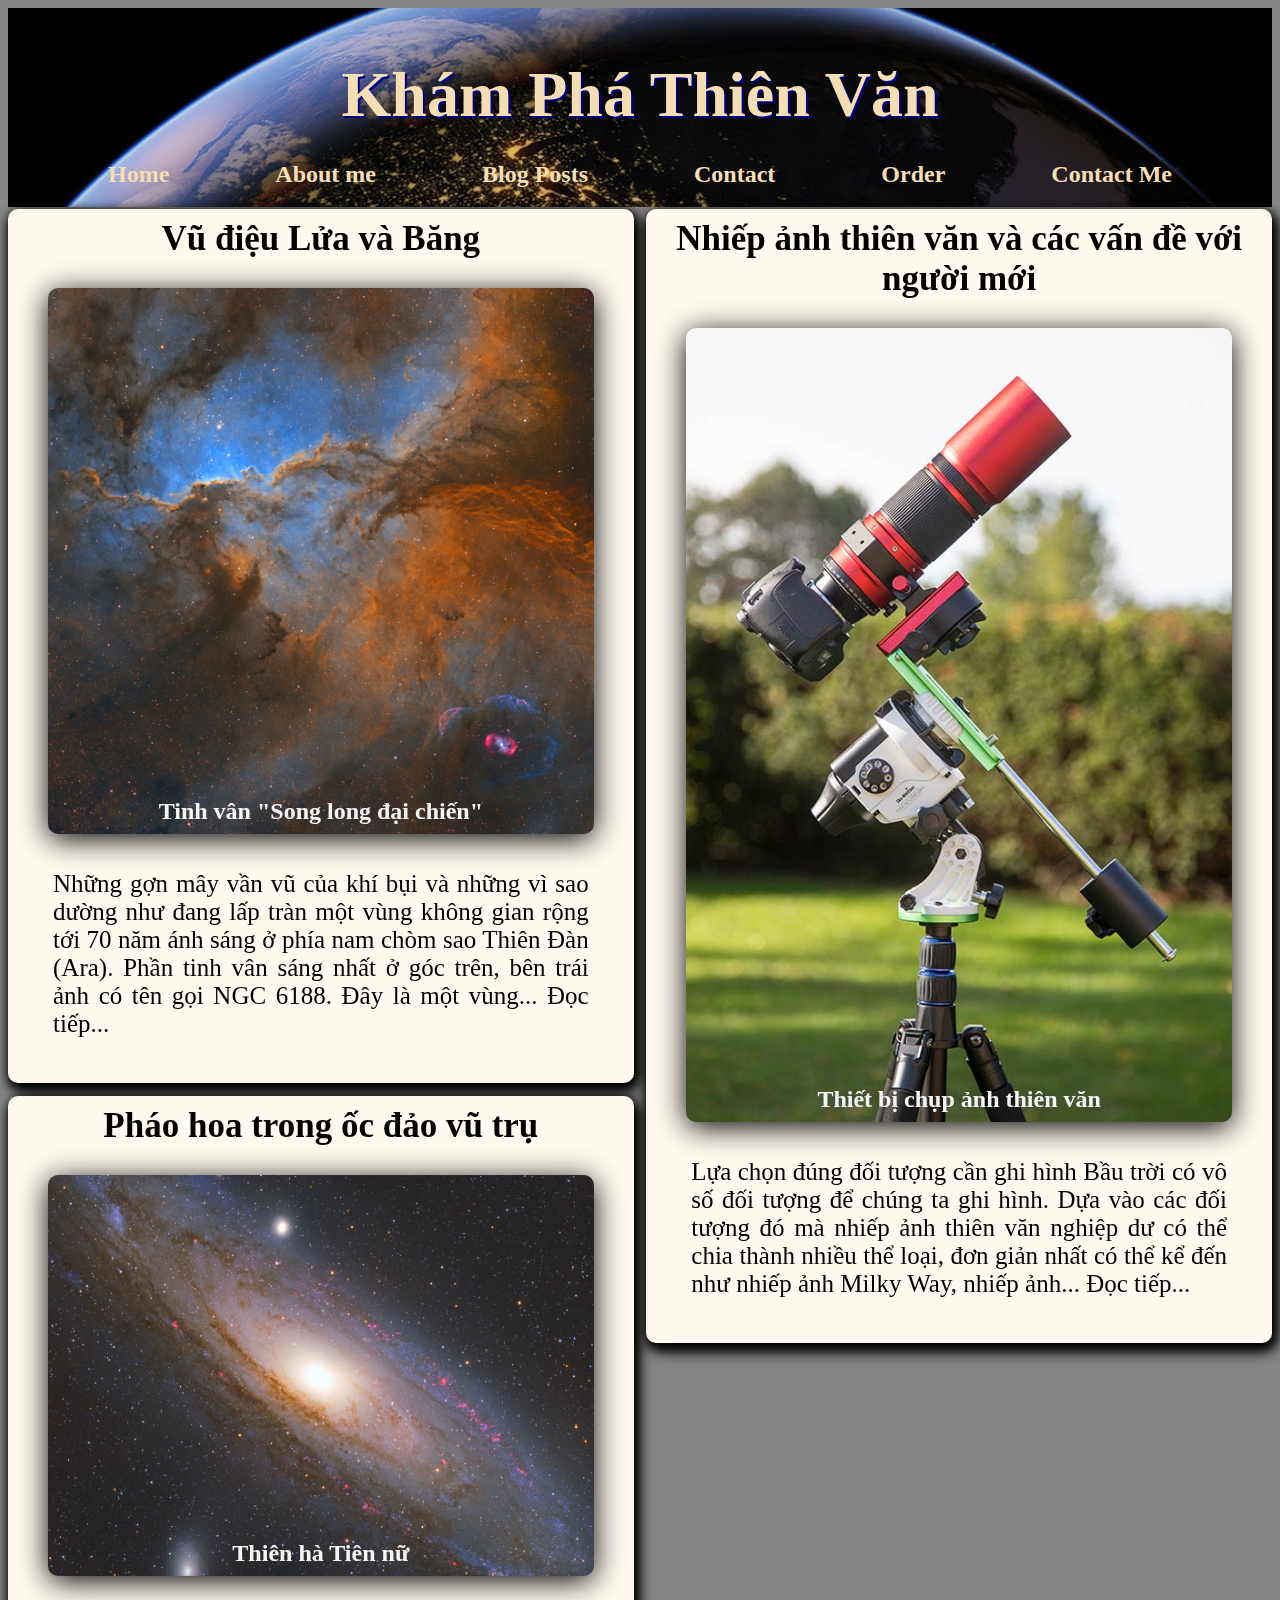
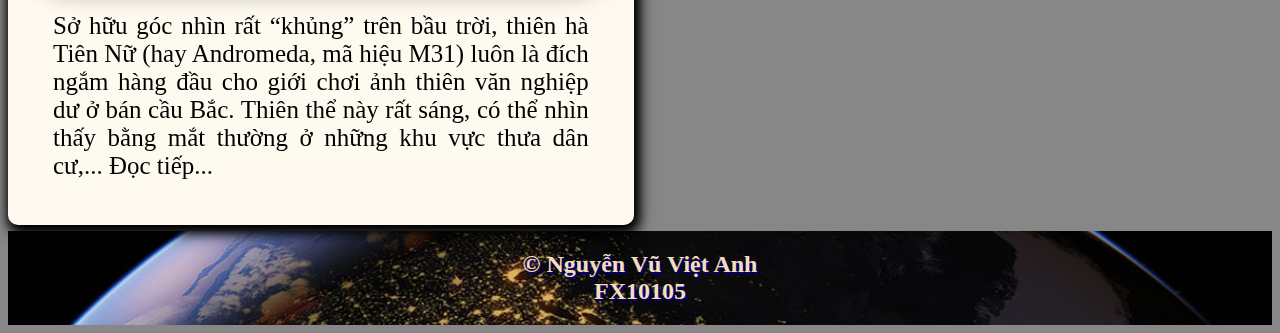
<file: index.html>
<!DOCTYPE html>
<html lang="vi">

<head>
    <meta charset="UTF-8">
    <meta name="viewport" content="width=device-width, initial-scale=1.0">
    <link rel="stylesheet" href="css/style.css">
    <link rel="stylesheet" href="css/responsive.css">
    <title>Anh's blog</title>
</head>

<body>
    <header class="topbar" style="margin-bottom: -25px;">
        <h1>Khám phá thiên văn</h1>
        <nav class="navbar">
            <div class="row">
                <a href="index.html">Home</a>
                <a href="AboutMe.html" target="_self">About me</a>
                <div class="dropdown">
                    <button class="dropbtn">Blog Posts</button>
                    <div class="dropdown-content">
                        <a href="tinhvan_luabang.html">Vũ điệu Lửa và Băng</a>
                        <a href="nhiep_anh_thien_van.html">Nhiếp ảnh thiên văn và các vấn đề với người mới</a>
                        <a href="andromeda_galaxy.html">Pháo hoa trong ốc đảo vũ trụ</a>
                    </div>
                </div>
            </div>
            <div class="row">
                <a href="#contact">Contact</a>
                <a href="Order.html">Order</a>
                <a href="Contact.html">Contact Me</a>
            </div>
        </nav>
        <nav id="moblie-menu" class="dropdown">
            <button class="dropbtn"><i>&equiv;</i> Menu </button>
            <div class="dropdown-content">
                <a href="index.html">Home</a>
                <a href="AboutMe.html" target="_self">About me</a>
                <a href="tinhvan_luabang.html">Vũ điệu Lửa và Băng</a>
                <a href="nhiep_anh_thien_van.html">Nhiếp ảnh thiên văn và các vấn đề với người mới</a>
                <a href="andromeda_galaxy.html">Pháo hoa trong ốc đảo vũ trụ</a>
                <a href="#contact">Contact</a>
                <a href="Order.html">Order</a>
                <a href="Contact.html">Contact Me</a>
            </div>
        </nav>
    </header>
    <main>
        <section class="post" style="float: left;">
            <h2>Vũ điệu Lửa và Băng</h2>
            <figure>
                <a href="tinhvan_luabang.html" target="_blank"><img src="image/Tinh_van_lua_bang.jpg" alt="tinh vân lửa băng"></a>
                <figcaption>Tinh vân "Song long đại chiến"</figcaption>
            </figure>
            <p>Những gợn mây vần vũ của khí bụi và những vì sao dường như đang lấp tràn một vùng không gian rộng tới 70 năm ánh sáng ở phía nam chòm sao Thiên Đàn (Ara). Phần tinh vân sáng nhất ở góc trên, bên trái ảnh có tên gọi NGC 6188. Đây là một vùng...
                <a href="tinhvan_luabang.html" target="_blank">Đọc tiếp...</a></p>

        </section>

        <section class="post" style="float:right">

            <h2>Nhiếp ảnh thiên văn và các vấn đề với người mới</h2>
            <figure>
                <a href="nhiep_anh_thien_van.html" target="_blank"><img src="image/Chan_kinh_thien_văn.jpg" alt="Kính thiên văn"></a>
                <figcaption>Thiết bị chụp ảnh thiên văn</figcaption>
            </figure>
            <p>Lựa chọn đúng đối tượng cần ghi hình Bầu trời có vô số đối tượng để chúng ta ghi hình. Dựa vào các đối tượng đó mà nhiếp ảnh thiên văn nghiệp dư có thể chia thành nhiều thể loại, đơn giản nhất có thể kể đến như nhiếp ảnh Milky Way, nhiếp ảnh...
                <a href="nhiep_anh_thien_van.html" target="_blank">Đọc tiếp...</a>
            </p>

        </section>

        <section class="post" style="float: left; clear: left;">

            <h2>Pháo hoa trong ốc đảo vũ trụ</h2>
            <figure>
                <a href="andromeda_galaxy.html " target="_blank"><img src="image/andromeda.jpg" alt="Tinh vân Andromeda"></a>
                <figcaption>Thiên hà Tiên nữ</figcaption>
            </figure>
            <p>Sở hữu góc nhìn rất “khủng” trên bầu trời, thiên hà Tiên Nữ (hay Andromeda, mã hiệu M31) luôn là đích ngắm hàng đầu cho giới chơi ảnh thiên văn nghiệp dư ở bán cầu Bắc. Thiên thể này rất sáng, có thể nhìn thấy bằng mắt thường ở những khu vực
                thưa dân cư,... <a href="andromeda_galaxy.html " target="_blank">Đọc tiếp...</a></p>

        </section>
    </main>

    <footer id="contact">
        &copy; Nguyễn Vũ Việt Anh
        <br>FX10105
    </footer>
</body>

</html>
</file>
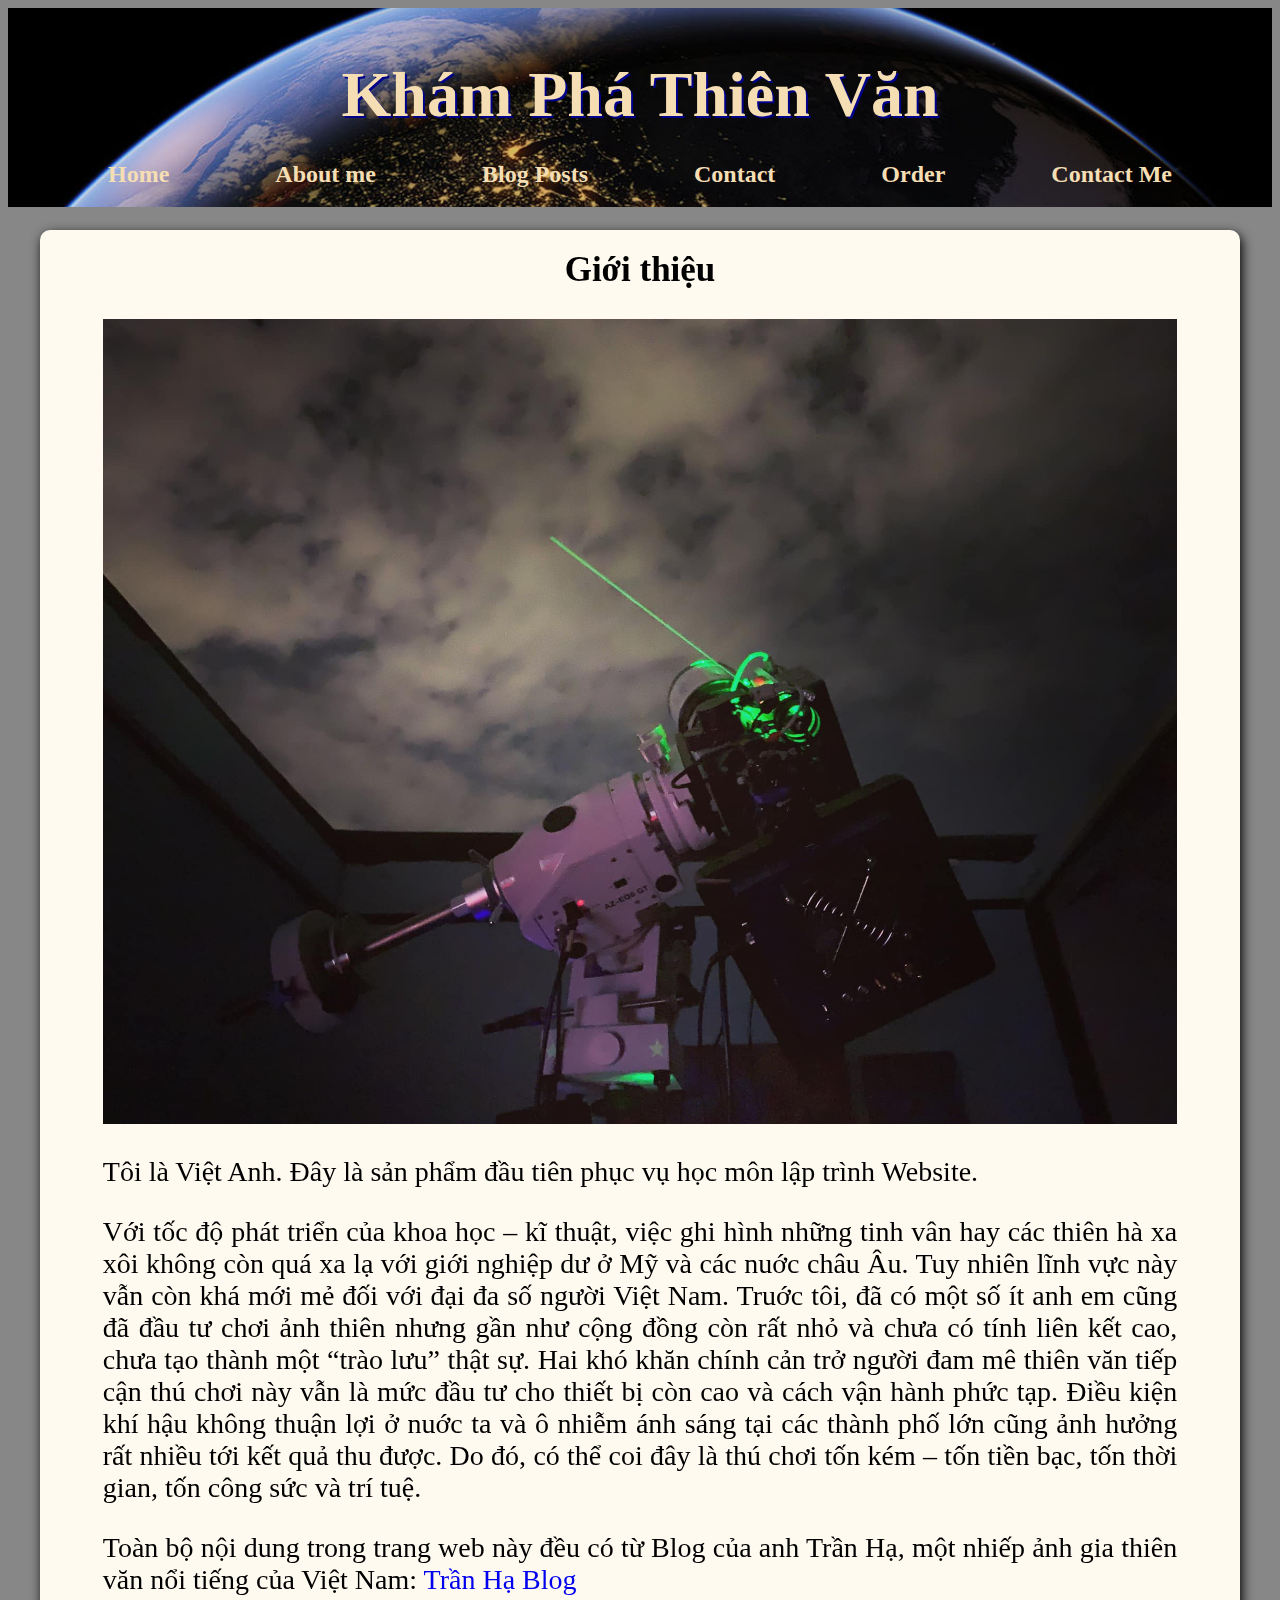
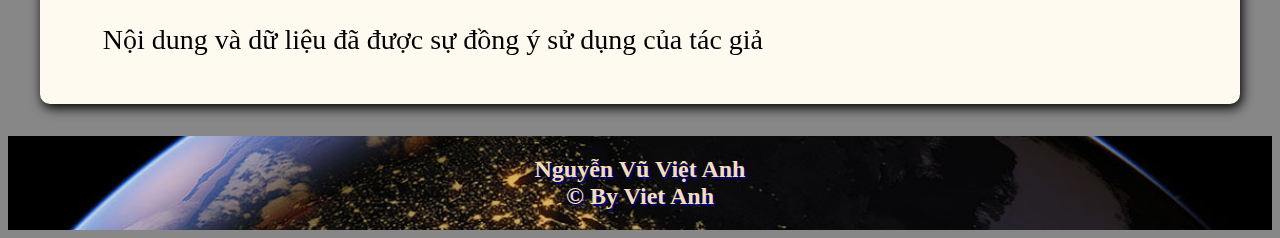
<file: AboutMe.html>
<!DOCTYPE html>
<html lang="vi">

<head>
    <meta charset="UTF-8">
    <meta name="viewport" content="width=device-width, initial-scale=1.0">
    <link rel="stylesheet" href="css/style.css">
    <link rel="stylesheet" href="css/responsive.css">
    <title>About Anh</title>
</head>

<body>
    <header class="topbar">
        <h1>Khám phá thiên văn</h1>
        <nav class="navbar">
            <div class="row">
                <a href="index.html">Home</a>
                <a href="AboutMe.html" target="_self">About me</a>
                <div class="dropdown">
                    <button class="dropbtn">Blog Posts</button>
                    <div class="dropdown-content">
                        <a href="tinhvan_luabang.html">Vũ điệu Lửa và Băng</a>
                        <a href="nhiep_anh_thien_van.html">Nhiếp ảnh thiên văn và các vấn đề với người mới</a>
                        <a href="andromeda_galaxy.html">Pháo hoa trong ốc đảo vũ trụ</a>
                    </div>
                </div>
            </div>
            <div class="row">
                <a href="#contact">Contact</a>
                <a href="Order.html">Order</a>
                <a href="Contact.html">Contact Me</a>
            </div>
        </nav>
        <nav id="moblie-menu" class="dropdown">
            <button class="dropbtn"><i>&equiv;</i> Menu </button>
            <div class="dropdown-content">
                <a href="index.html">Home</a>
                <a href="AboutMe.html" target="_self">About me</a>
                <a href="tinhvan_luabang.html">Vũ điệu Lửa và Băng</a>
                <a href="nhiep_anh_thien_van.html">Nhiếp ảnh thiên văn và các vấn đề với người mới</a>
                <a href="andromeda_galaxy.html">Pháo hoa trong ốc đảo vũ trụ</a>
                <a href="#contact">Contact</a>
                <a href="Order.html">Order</a>
                <a href="Contact.html">Contact Me</a>
            </div>
        </nav>
    </header>


    <main id="singlePage">
        <h2>Giới thiệu</h2>
        <img src="image/Gioi-thieu-trang-web.jpg" alt="Đài thiên văn nghiệp dư">
        <p>Tôi là Việt Anh. Đây là sản phẩm đầu tiên phục vụ học môn lập trình Website.
        </p>
        <p> Với tốc độ phát triển của khoa học – kĩ thuật, việc ghi hình những tinh vân hay các thiên hà xa xôi không còn quá xa lạ với giới nghiệp dư ở Mỹ và các nuớc châu Âu. Tuy nhiên lĩnh vực này vẫn còn khá mới mẻ đối với đại đa số người Việt Nam. Truớc
            tôi, đã có một số ít anh em cũng đã đầu tư chơi ảnh thiên nhưng gần như cộng đồng còn rất nhỏ và chưa có tính liên kết cao, chưa tạo thành một “trào lưu” thật sự. Hai khó khăn chính cản trở người đam mê thiên văn tiếp cận thú chơi này vẫn
            là mức đầu tư cho thiết bị còn cao và cách vận hành phức tạp. Điều kiện khí hậu không thuận lợi ở nuớc ta và ô nhiễm ánh sáng tại các thành phố lớn cũng ảnh hưởng rất nhiều tới kết quả thu được. Do đó, có thể coi đây là thú chơi tốn kém –
            tốn tiền bạc, tốn thời gian, tốn công sức và trí tuệ.</p>
        <p>Toàn bộ nội dung trong trang web này đều có từ Blog của anh Trần Hạ, một nhiếp ảnh gia thiên văn nổi tiếng của Việt Nam: <a href="https://havnblog.wordpress.com/" style="text-decoration: navajowhite;">Trần Hạ Blog</a>
        </p>
        <p>Nội dung và dữ liệu đã được sự đồng ý sử dụng của tác giả</p>
    </main>


    <footer id="contact">
        Nguyễn Vũ Việt Anh
        <br> &copy; by Viet Anh
    </footer>
</body>

</html>
</file>
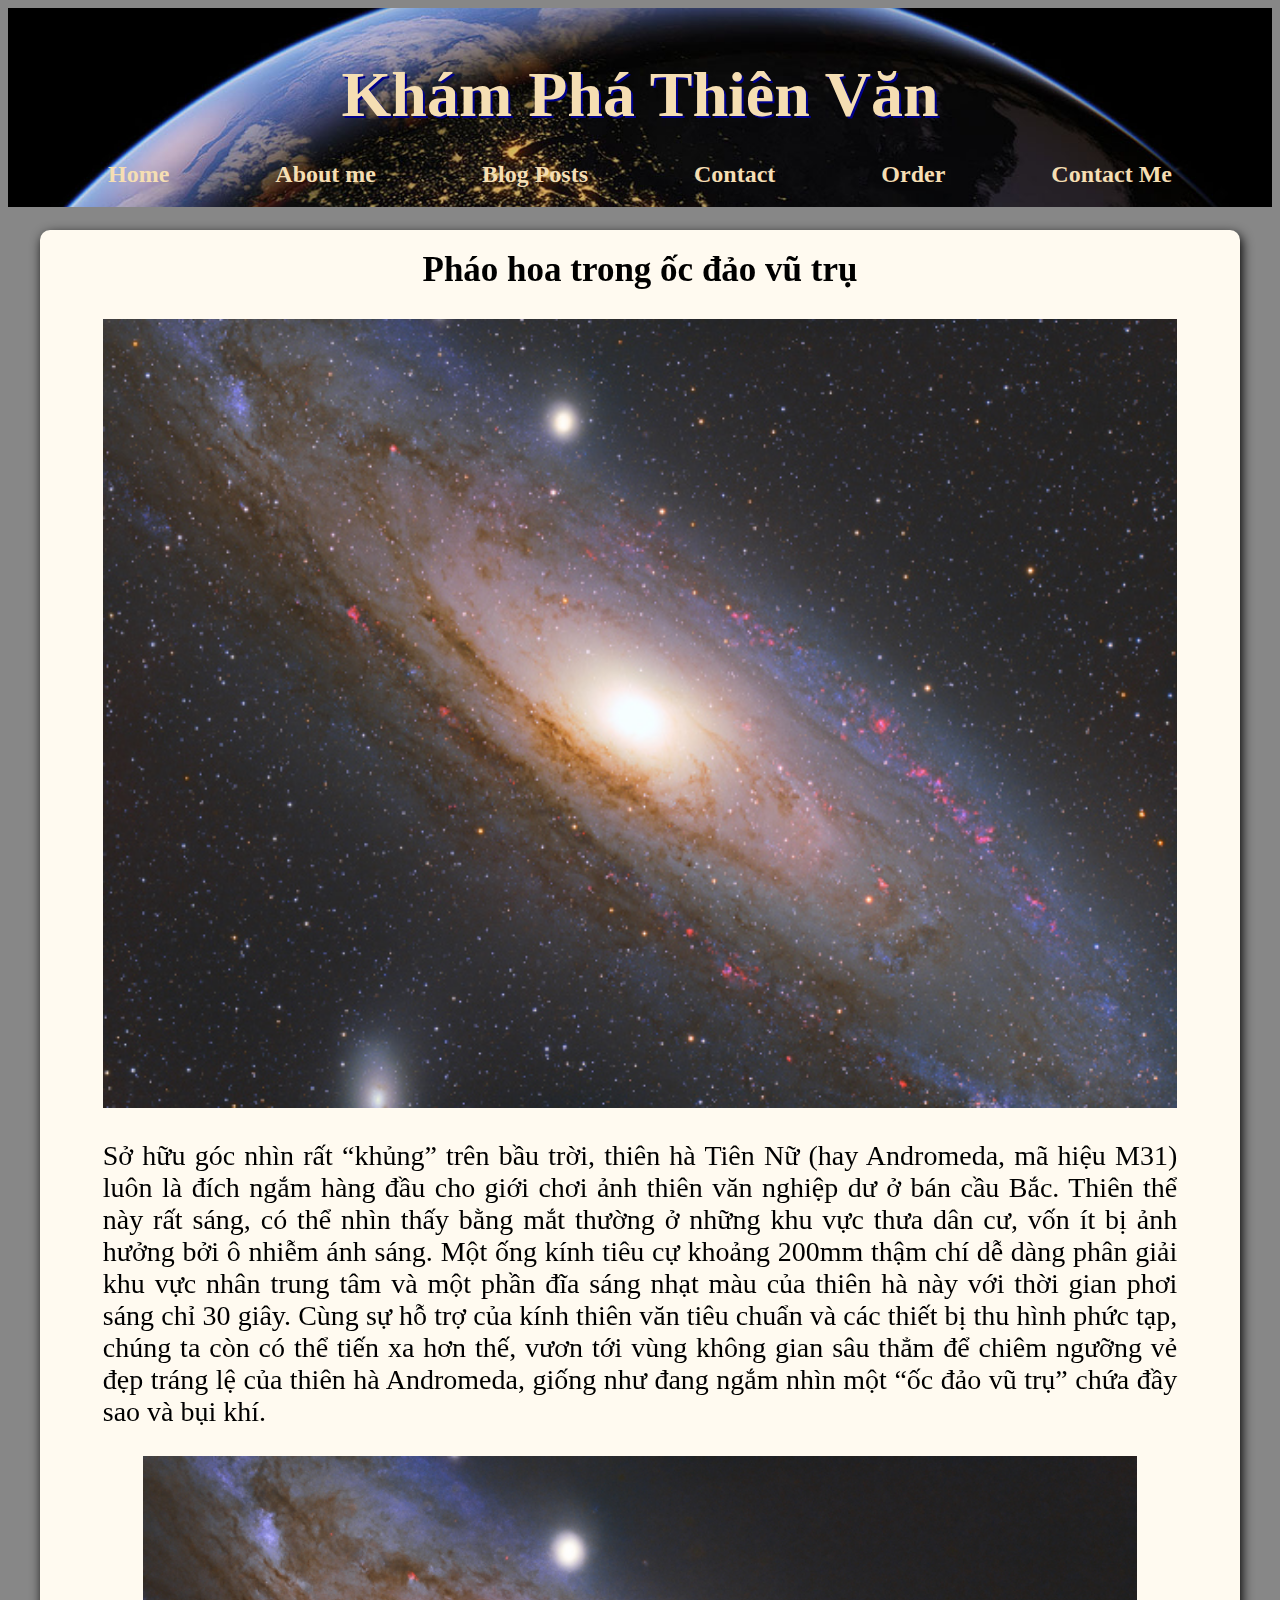
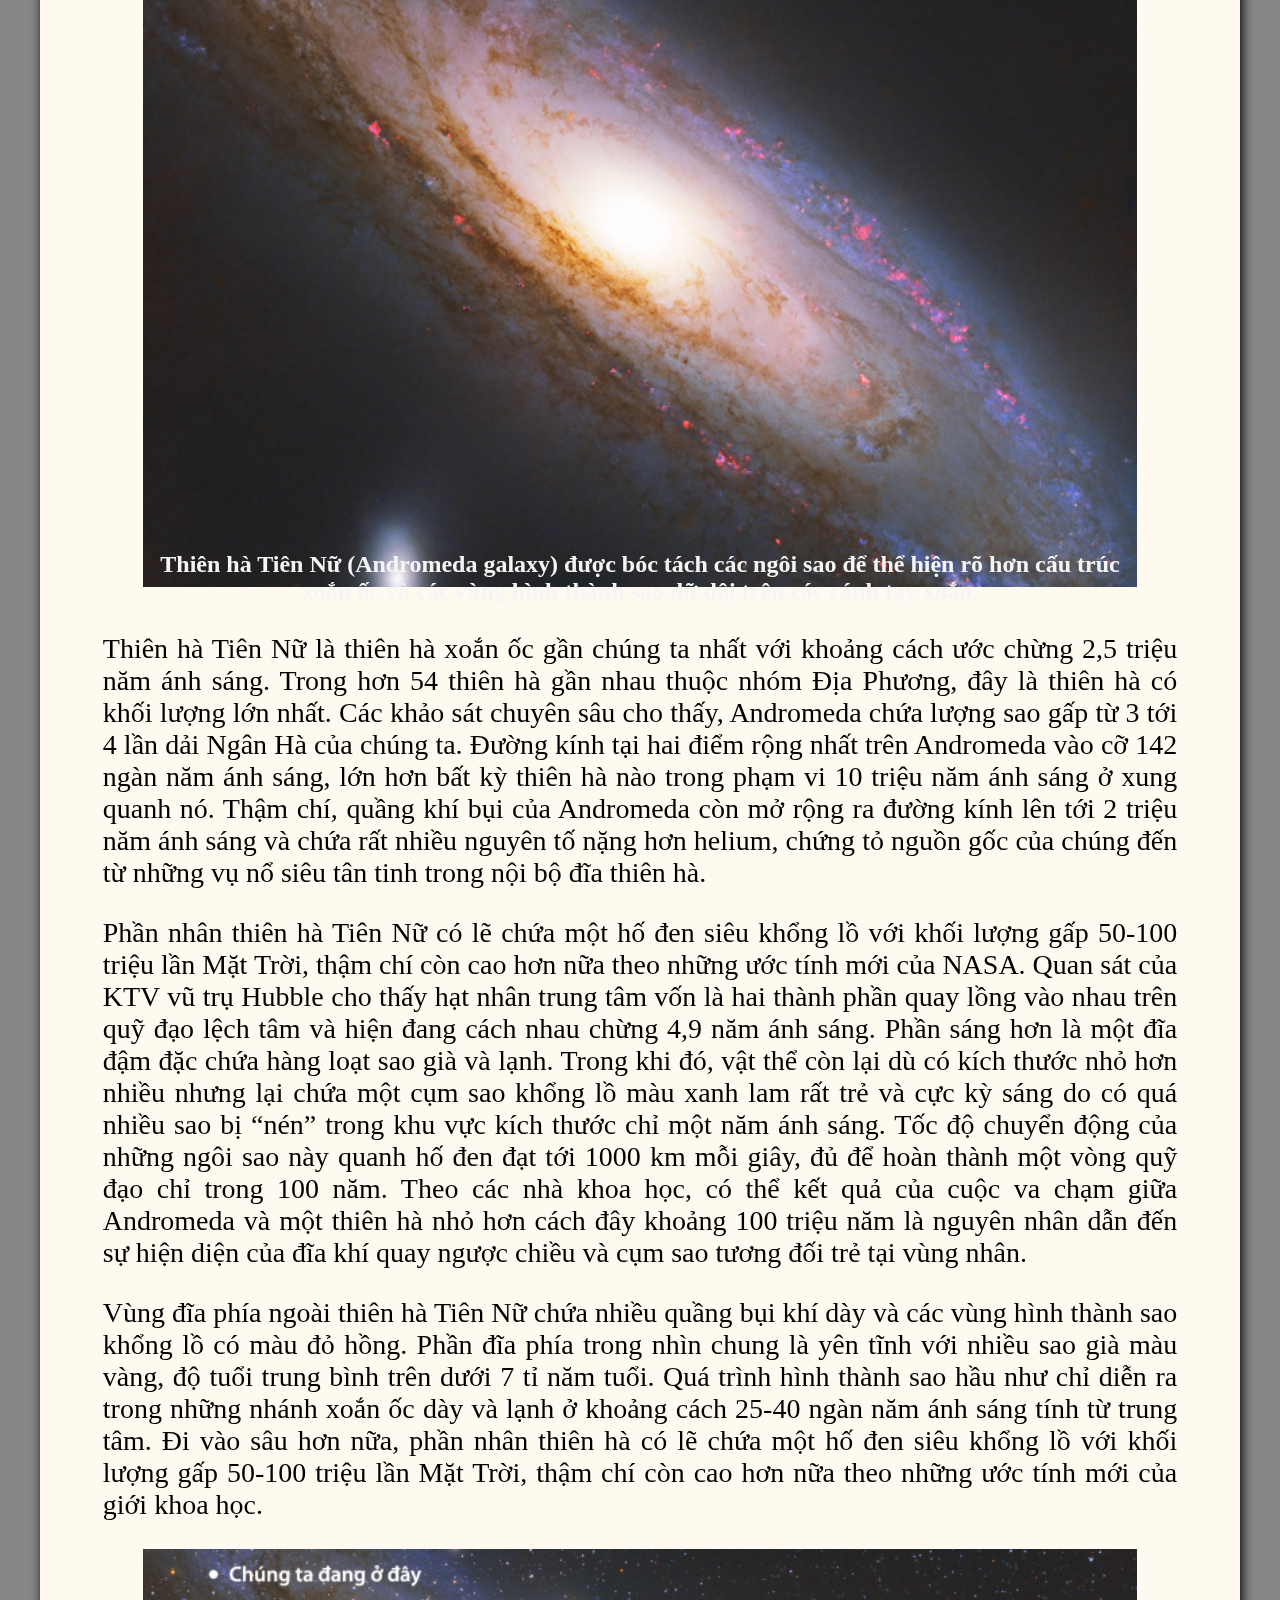
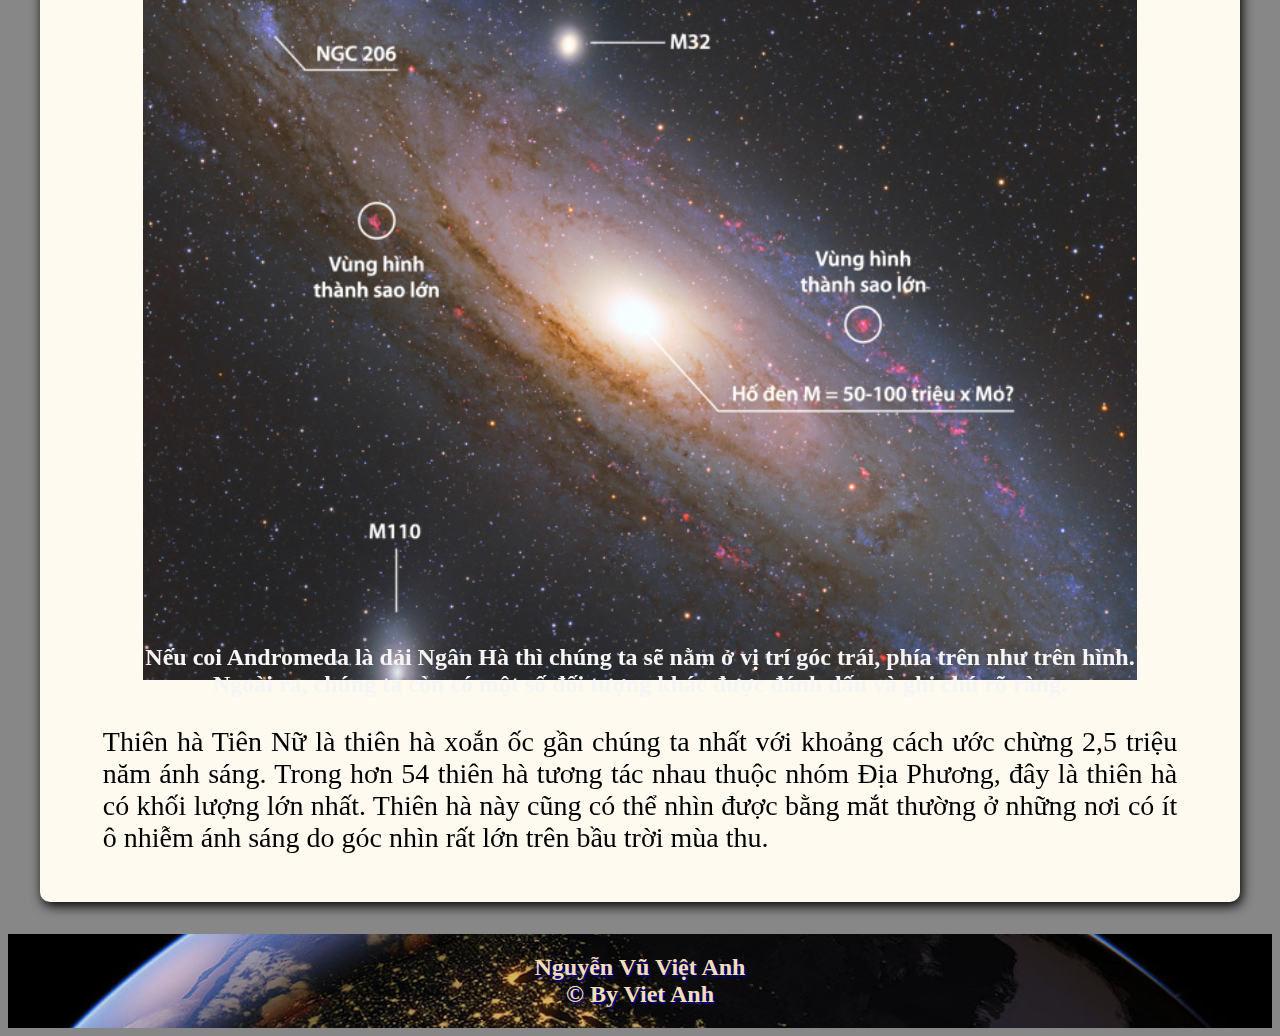
<file: andromeda_galaxy.html>
<!DOCTYPE html>
<html lang="vi">

<head>
    <meta charset="UTF-8">
    <meta name="viewport" content="width=device-width, initial-scale=1.0">
    <link rel="stylesheet" href="css/style.css">
    <link rel="stylesheet" href="css/responsive.css">
    <title>Thiên hà Andromeda</title>
</head>

<body>
    <header class="topbar">
        <h1>Khám phá thiên văn</h1>
        <nav class="navbar">
            <div class="row">
                <a href="index.html">Home</a>
                <a href="AboutMe.html" target="_self">About me</a>
                <div class="dropdown">
                    <button class="dropbtn">Blog Posts</button>
                    <div class="dropdown-content">
                        <a href="tinhvan_luabang.html">Vũ điệu Lửa và Băng</a>
                        <a href="nhiep_anh_thien_van.html">Nhiếp ảnh thiên văn và các vấn đề với người mới</a>
                        <a href="andromeda_galaxy.html">Pháo hoa trong ốc đảo vũ trụ</a>
                    </div>
                </div>
            </div>
            <div class="row">
                <a href="#contact">Contact</a>
                <a href="Order.html">Order</a>
                <a href="Contact.html">Contact Me</a>
            </div>
        </nav>
        <nav id="moblie-menu" class="dropdown">
            <button class="dropbtn"><i>&equiv;</i> Menu </button>
            <div class="dropdown-content">
                <a href="index.html">Home</a>
                <a href="AboutMe.html" target="_self">About me</a>
                <a href="tinhvan_luabang.html">Vũ điệu Lửa và Băng</a>
                <a href="nhiep_anh_thien_van.html">Nhiếp ảnh thiên văn và các vấn đề với người mới</a>
                <a href="andromeda_galaxy.html">Pháo hoa trong ốc đảo vũ trụ</a>
                <a href="#contact">Contact</a>
                <a href="Order.html">Order</a>
                <a href="Contact.html">Contact Me</a>
            </div>
        </nav>
    </header>

    <main id="singlePage">
        <header>

            <h2>Pháo hoa trong ốc đảo vũ trụ</h2>
            <img src="image/andromeda.jpg" alt="thiên hà Andromeda">

        </header>
        <div>
            <p>Sở hữu góc nhìn rất “khủng” trên bầu trời, thiên hà Tiên Nữ (hay Andromeda, mã hiệu M31) luôn là đích ngắm hàng đầu cho giới chơi ảnh thiên văn nghiệp dư ở bán cầu Bắc. Thiên thể này rất sáng, có thể nhìn thấy bằng mắt thường ở những khu vực
                thưa dân cư, vốn ít bị ảnh hưởng bởi ô nhiễm ánh sáng. Một ống kính tiêu cự khoảng 200mm thậm chí dễ dàng phân giải khu vực nhân trung tâm và một phần đĩa sáng nhạt màu của thiên hà này với thời gian phơi sáng chỉ 30 giây. Cùng sự hỗ trợ
                của kính thiên văn tiêu chuẩn và các thiết bị thu hình phức tạp, chúng ta còn có thể tiến xa hơn thế, vươn tới vùng không gian sâu thẳm để chiêm ngưỡng vẻ đẹp tráng lệ của thiên hà Andromeda, giống như đang ngắm nhìn một “ốc đảo vũ trụ”
                chứa đầy sao và bụi khí.</p>

            <figure><img src="image/naked_andromeda.jpg " alt="Thiên hà Andromeda ">
                <figcaption>Thiên hà Tiên Nữ (Andromeda galaxy) được bóc tách các ngôi sao để thể hiện rõ hơn cấu trúc xoắn ốc và các vùng hình thành sao dữ dội trên các cánh tay xoắn.</figcaption>
            </figure>
            <p>Thiên hà Tiên Nữ là thiên hà xoắn ốc gần chúng ta nhất với khoảng cách ước chừng 2,5 triệu năm ánh sáng. Trong hơn 54 thiên hà gần nhau thuộc nhóm Địa Phương, đây là thiên hà có khối lượng lớn nhất. Các khảo sát chuyên sâu cho thấy, Andromeda
                chứa lượng sao gấp từ 3 tới 4 lần dải Ngân Hà của chúng ta. Đường kính tại hai điểm rộng nhất trên Andromeda vào cỡ 142 ngàn năm ánh sáng, lớn hơn bất kỳ thiên hà nào trong phạm vi 10 triệu năm ánh sáng ở xung quanh nó. Thậm chí, quầng
                khí bụi của Andromeda còn mở rộng ra đường kính lên tới 2 triệu năm ánh sáng và chứa rất nhiều nguyên tố nặng hơn helium, chứng tỏ nguồn gốc của chúng đến từ những vụ nổ siêu tân tinh trong nội bộ đĩa thiên hà.</p>
            <p>Phần nhân thiên hà Tiên Nữ có lẽ chứa một hố đen siêu khổng lồ với khối lượng gấp 50-100 triệu lần Mặt Trời, thậm chí còn cao hơn nữa theo những ước tính mới của NASA. Quan sát của KTV vũ trụ Hubble cho thấy hạt nhân trung tâm vốn là hai thành
                phần quay lồng vào nhau trên quỹ đạo lệch tâm và hiện đang cách nhau chừng 4,9 năm ánh sáng. Phần sáng hơn là một đĩa đậm đặc chứa hàng loạt sao già và lạnh. Trong khi đó, vật thể còn lại dù có kích thước nhỏ hơn nhiều nhưng lại chứa một
                cụm sao khổng lồ màu xanh lam rất trẻ và cực kỳ sáng do có quá nhiều sao bị “nén” trong khu vực kích thước chỉ một năm ánh sáng. Tốc độ chuyển động của những ngôi sao này quanh hố đen đạt tới 1000 km mỗi giây, đủ để hoàn thành một vòng
                quỹ đạo chỉ trong 100 năm. Theo các nhà khoa học, có thể kết quả của cuộc va chạm giữa Andromeda và một thiên hà nhỏ hơn cách đây khoảng 100 triệu năm là nguyên nhân dẫn đến sự hiện diện của đĩa khí quay ngược chiều và cụm sao tương đối
                trẻ tại vùng nhân.
            </p>
            <p>Vùng đĩa phía ngoài thiên hà Tiên Nữ chứa nhiều quầng bụi khí dày và các vùng hình thành sao khổng lồ có màu đỏ hồng. Phần đĩa phía trong nhìn chung là yên tĩnh với nhiều sao già màu vàng, độ tuổi trung bình trên dưới 7 tỉ năm tuổi. Quá trình
                hình thành sao hầu như chỉ diễn ra trong những nhánh xoắn ốc dày và lạnh ở khoảng cách 25-40 ngàn năm ánh sáng tính từ trung tâm. Đi vào sâu hơn nữa, phần nhân thiên hà có lẽ chứa một hố đen siêu khổng lồ với khối lượng gấp 50-100 triệu
                lần Mặt Trời, thậm chí còn cao hơn nữa theo những ước tính mới của giới khoa học.</p>
            <figure><img src="image/andromeda_detail.jpg " alt="Thiên hà Andromeda">
                <figcaption> Nếu coi Andromeda là dải Ngân Hà thì chúng ta sẽ nằm ở vị trí góc trái, phía trên như trên hình. Ngoài ra, chúng ta còn có một số đối tượng khác được đánh dấu và ghi chú rõ ràng.</figcaption>
            </figure>
            <p>Thiên hà Tiên Nữ là thiên hà xoắn ốc gần chúng ta nhất với khoảng cách ước chừng 2,5 triệu năm ánh sáng. Trong hơn 54 thiên hà tương tác nhau thuộc nhóm Địa Phương, đây là thiên hà có khối lượng lớn nhất. Thiên hà này cũng có thể nhìn được
                bằng mắt thường ở những nơi có ít ô nhiễm ánh sáng do góc nhìn rất lớn trên bầu trời mùa thu.</p>
        </div>

    </main>

    <footer id="contact">
        Nguyễn Vũ Việt Anh
        <br> &copy; by Viet Anh
    </footer>
</body>

</html>
</file>
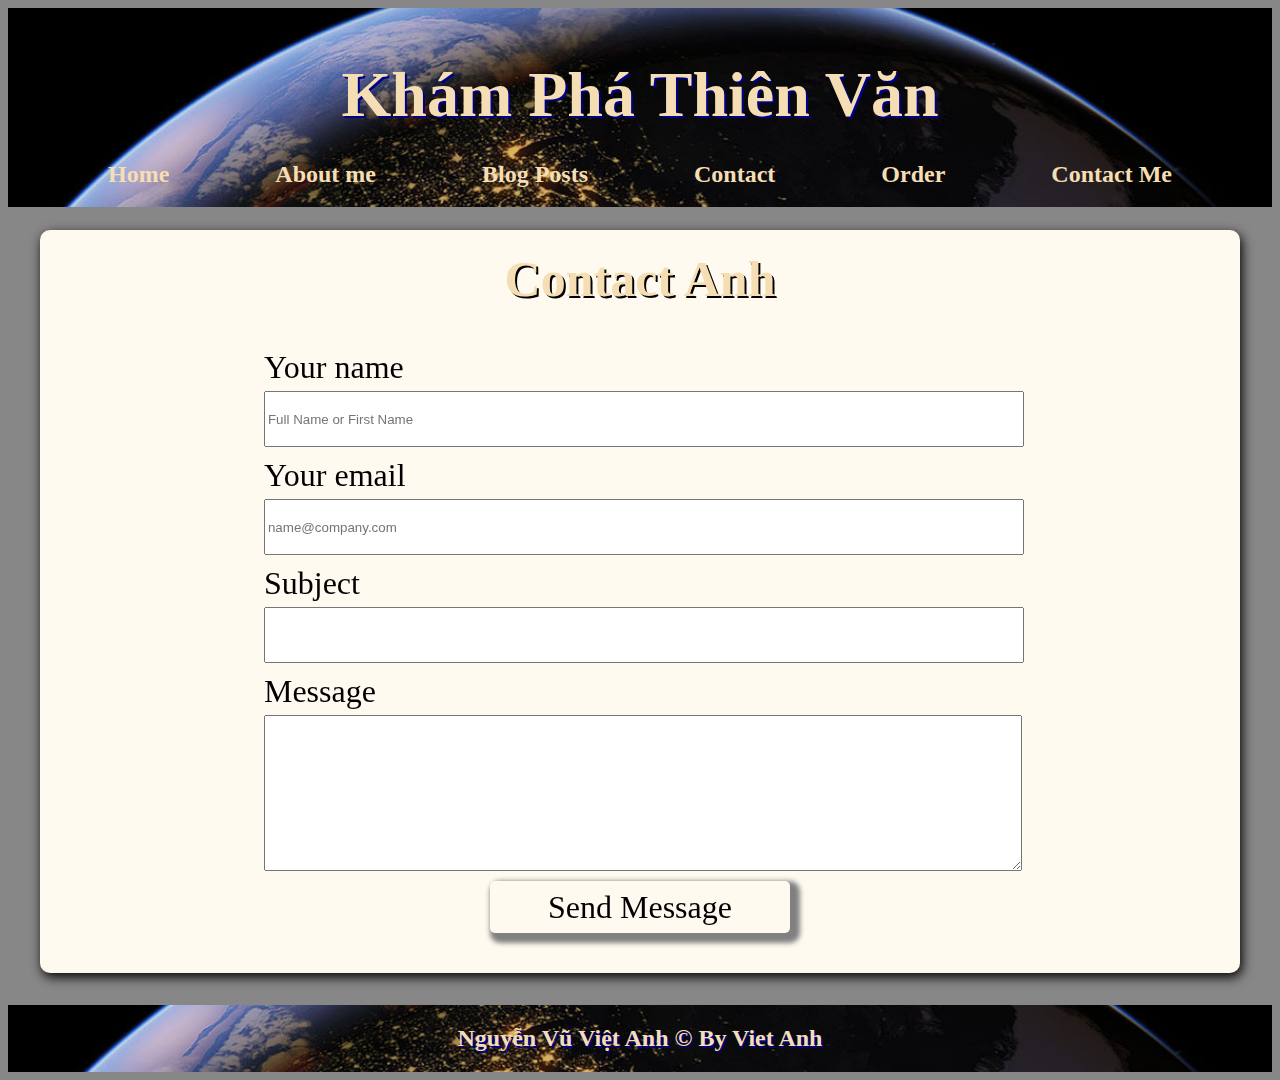
<file: Contact.html>
<!DOCTYPE html>
<html lang="vi">

<head>
    <meta charset="UTF-8">
    <meta name="viewport" content="width=device-width, initial-scale=1.0">
    <link rel="stylesheet" href="css/style.css">
    <link rel="stylesheet" href="css/form.css">
    <link rel="stylesheet" href="css/responsive.css">

    <title>Contact</title>
</head>

<body>
    <header class="topbar">
        <h1>Khám phá thiên văn</h1>
        <nav class="navbar">
            <div class="row">
                <a href="index.html">Home</a>
                <a href="AboutMe.html" target="_self">About me</a>
                <div class="dropdown">
                    <button class="dropbtn">Blog Posts</button>
                    <div class="dropdown-content">
                        <a href="tinhvan_luabang.html">Vũ điệu Lửa và Băng</a>
                        <a href="nhiep_anh_thien_van.html">Nhiếp ảnh thiên văn và các vấn đề với người mới</a>
                        <a href="andromeda_galaxy.html">Pháo hoa trong ốc đảo vũ trụ</a>
                    </div>
                </div>
            </div>
            <div class="row">
                <a href="#contact">Contact</a>
                <a href="Order.html">Order</a>
                <a href="Contact.html">Contact Me</a>
            </div>
        </nav>
        <nav id="moblie-menu" class="dropdown">
            <button class="dropbtn"><i>&equiv;</i> Menu </button>
            <div class="dropdown-content">
                <a href="index.html">Home</a>
                <a href="AboutMe.html" target="_self">About me</a>
                <a href="tinhvan_luabang.html">Vũ điệu Lửa và Băng</a>
                <a href="nhiep_anh_thien_van.html">Nhiếp ảnh thiên văn và các vấn đề với người mới</a>
                <a href="andromeda_galaxy.html">Pháo hoa trong ốc đảo vũ trụ</a>
                <a href="#contact">Contact</a>
                <a href="Order.html">Order</a>
                <a href="Contact.html">Contact Me</a>
            </div>
        </nav>
    </header>

    <main id="singlePage">
        <h2>Contact Anh</h2>
        <form id="contactForm" action="">
            <label for="name">Your name</label> <input type="text" name="name" id="name" placeholder="Full Name or First Name">
            <p id="nameError" class="error"></p>
            <label for="email">Your email</label> <input type="text" name="email" id="email" placeholder="name@company.com">
            <p id="emailError" class="error"></p>
            <label for="subject">Subject</label> <input type="text" name="subject" id="subject">
            <p id="subjectError" class="error"></p>
            <label for="message">Message</label> <textarea name="message" cols="30" rows="10" id="message"></textarea>
            <p id="messageError" class="error"></p>

            <input id="submit" type="button" value="Send Message" onclick="checkAll()">
        </form>

    </main>

    <footer id="contact ">
        Nguyễn Vũ Việt Anh &copy; by Viet Anh
    </footer>

    <script src="js/contact.js"></script>
</body>

</html>
</file>
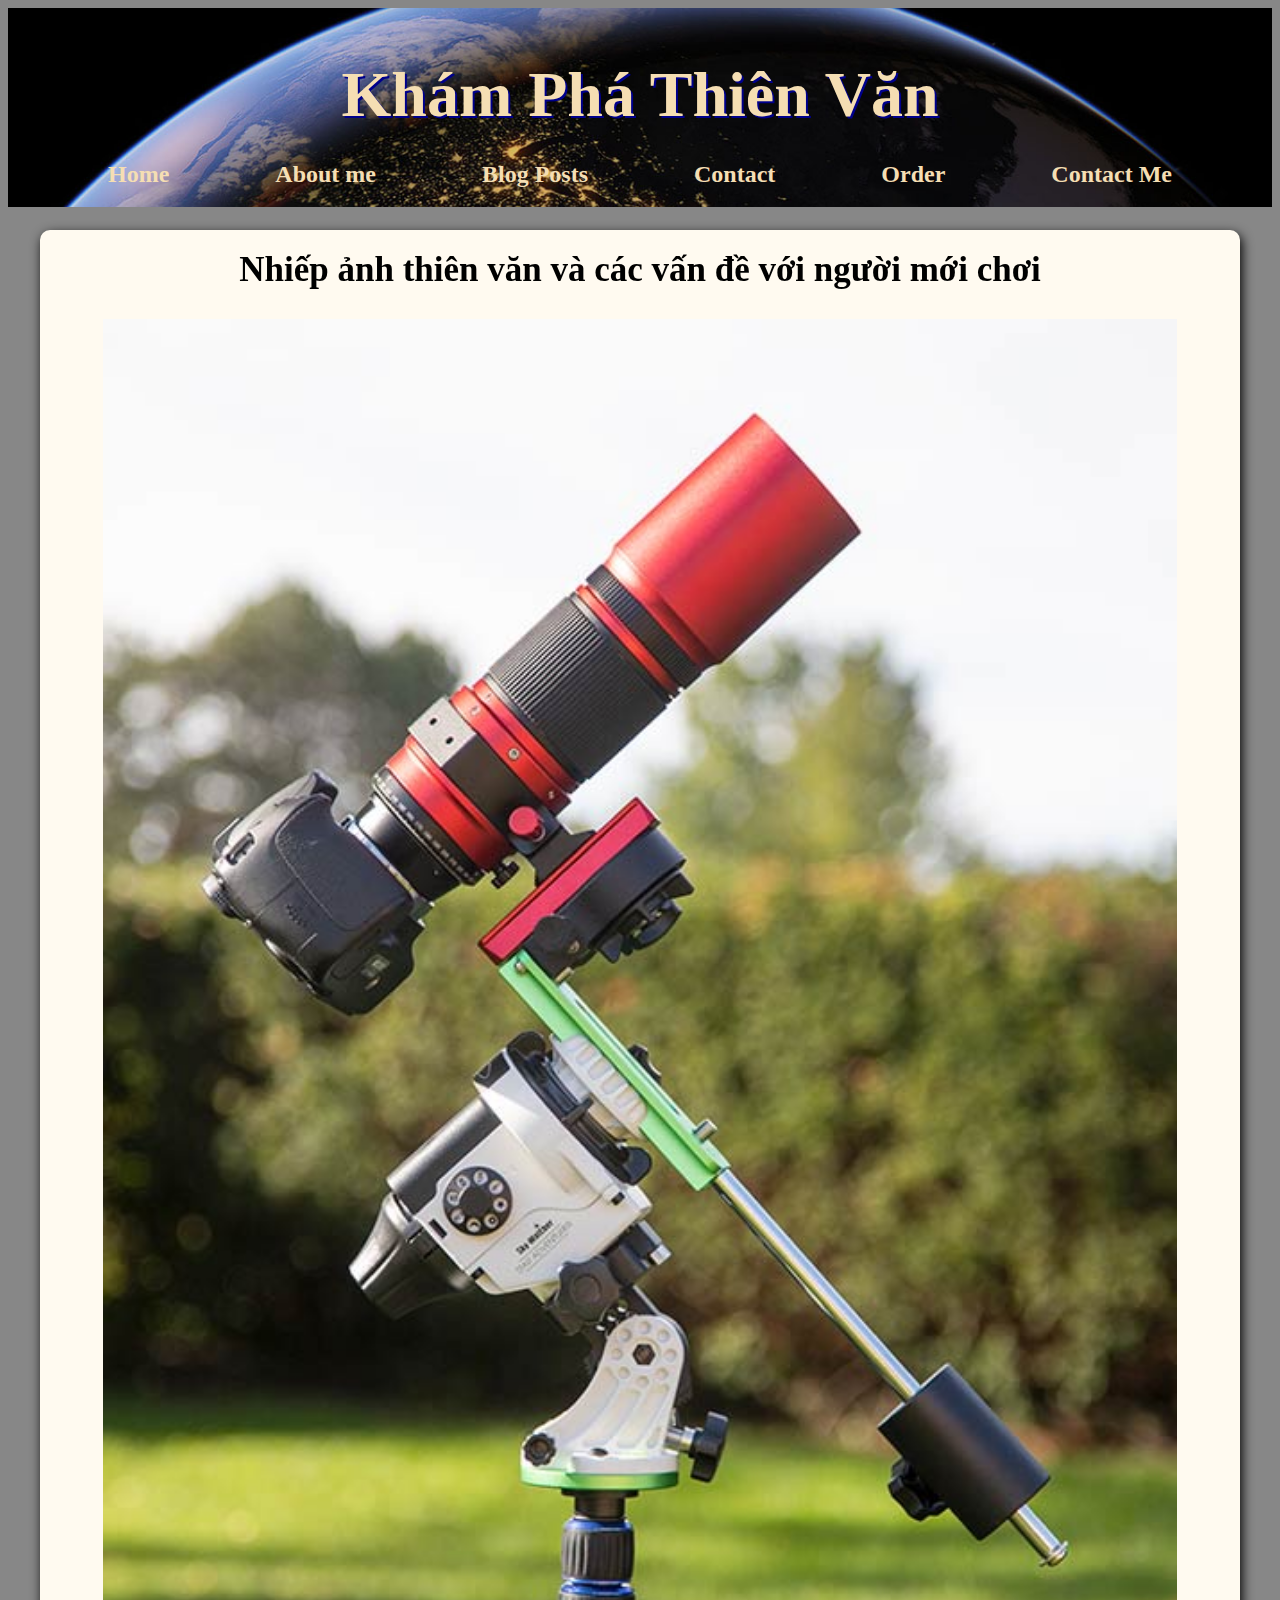
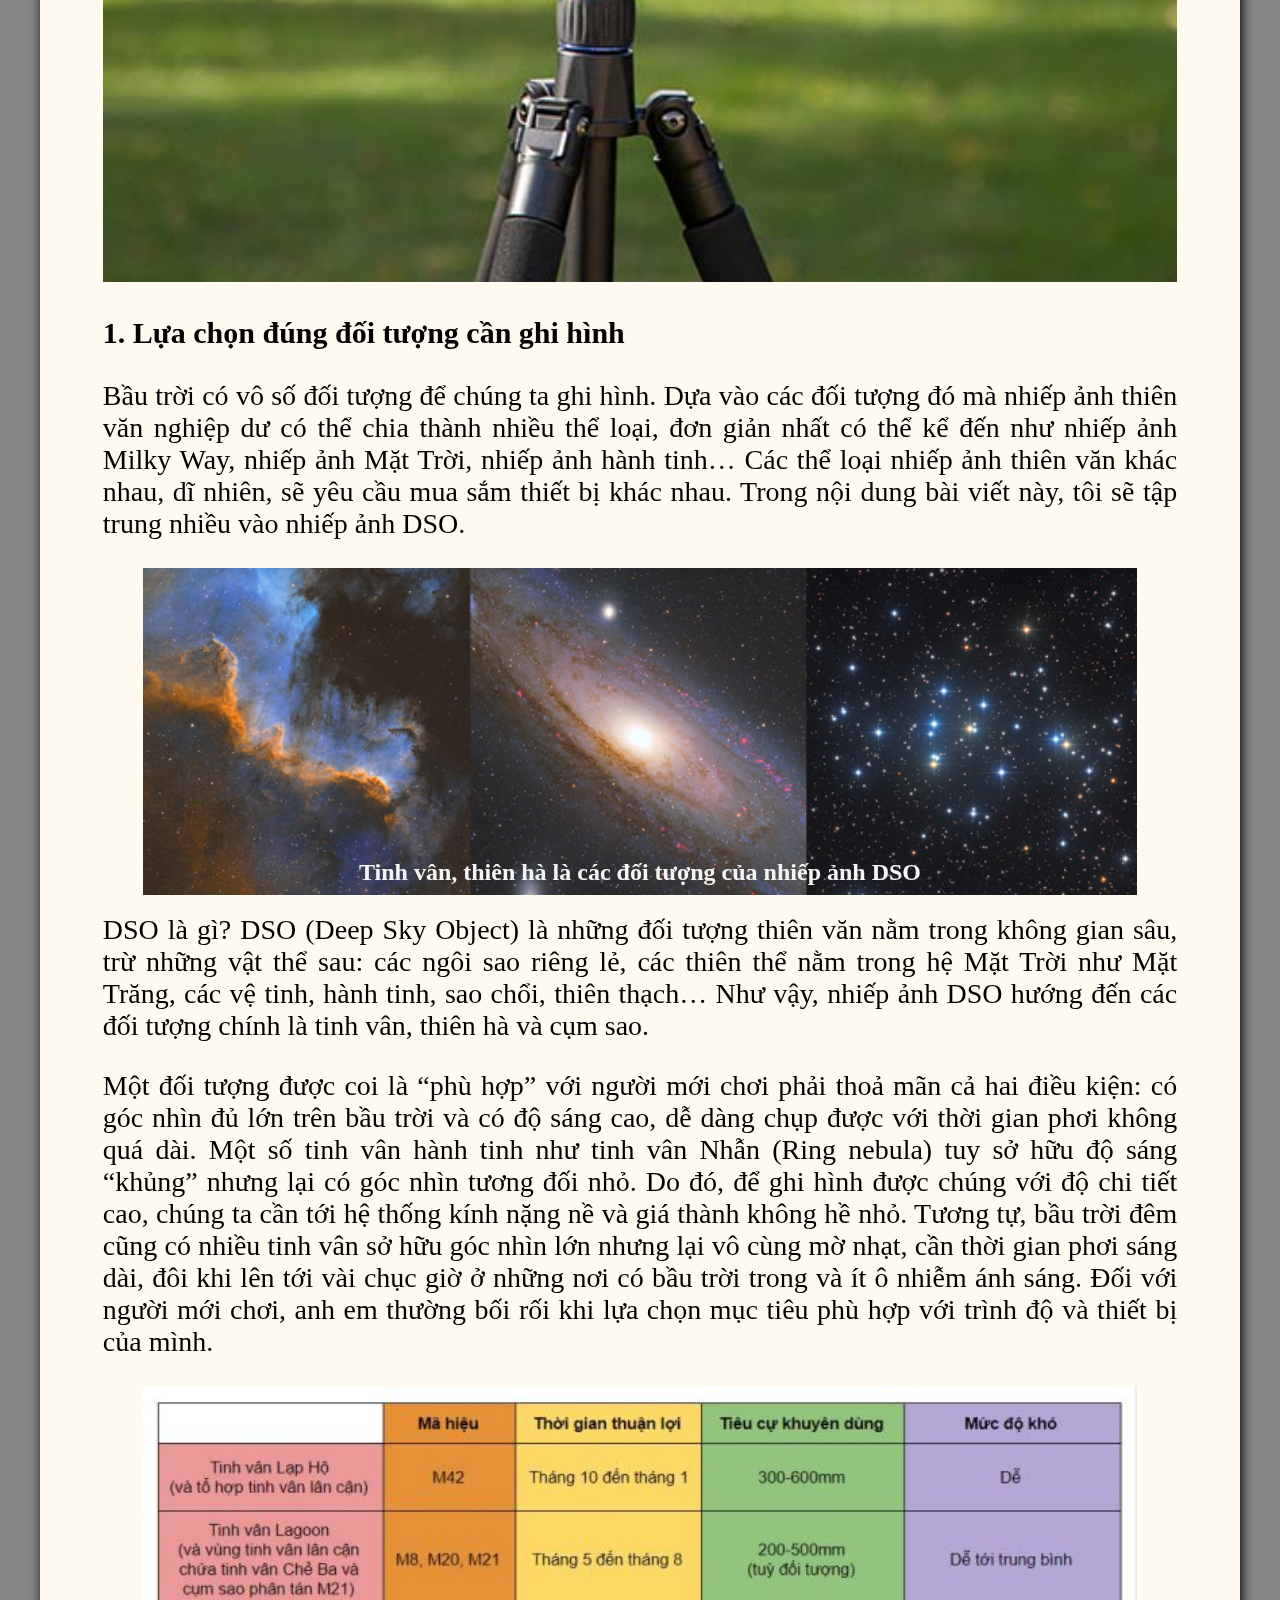
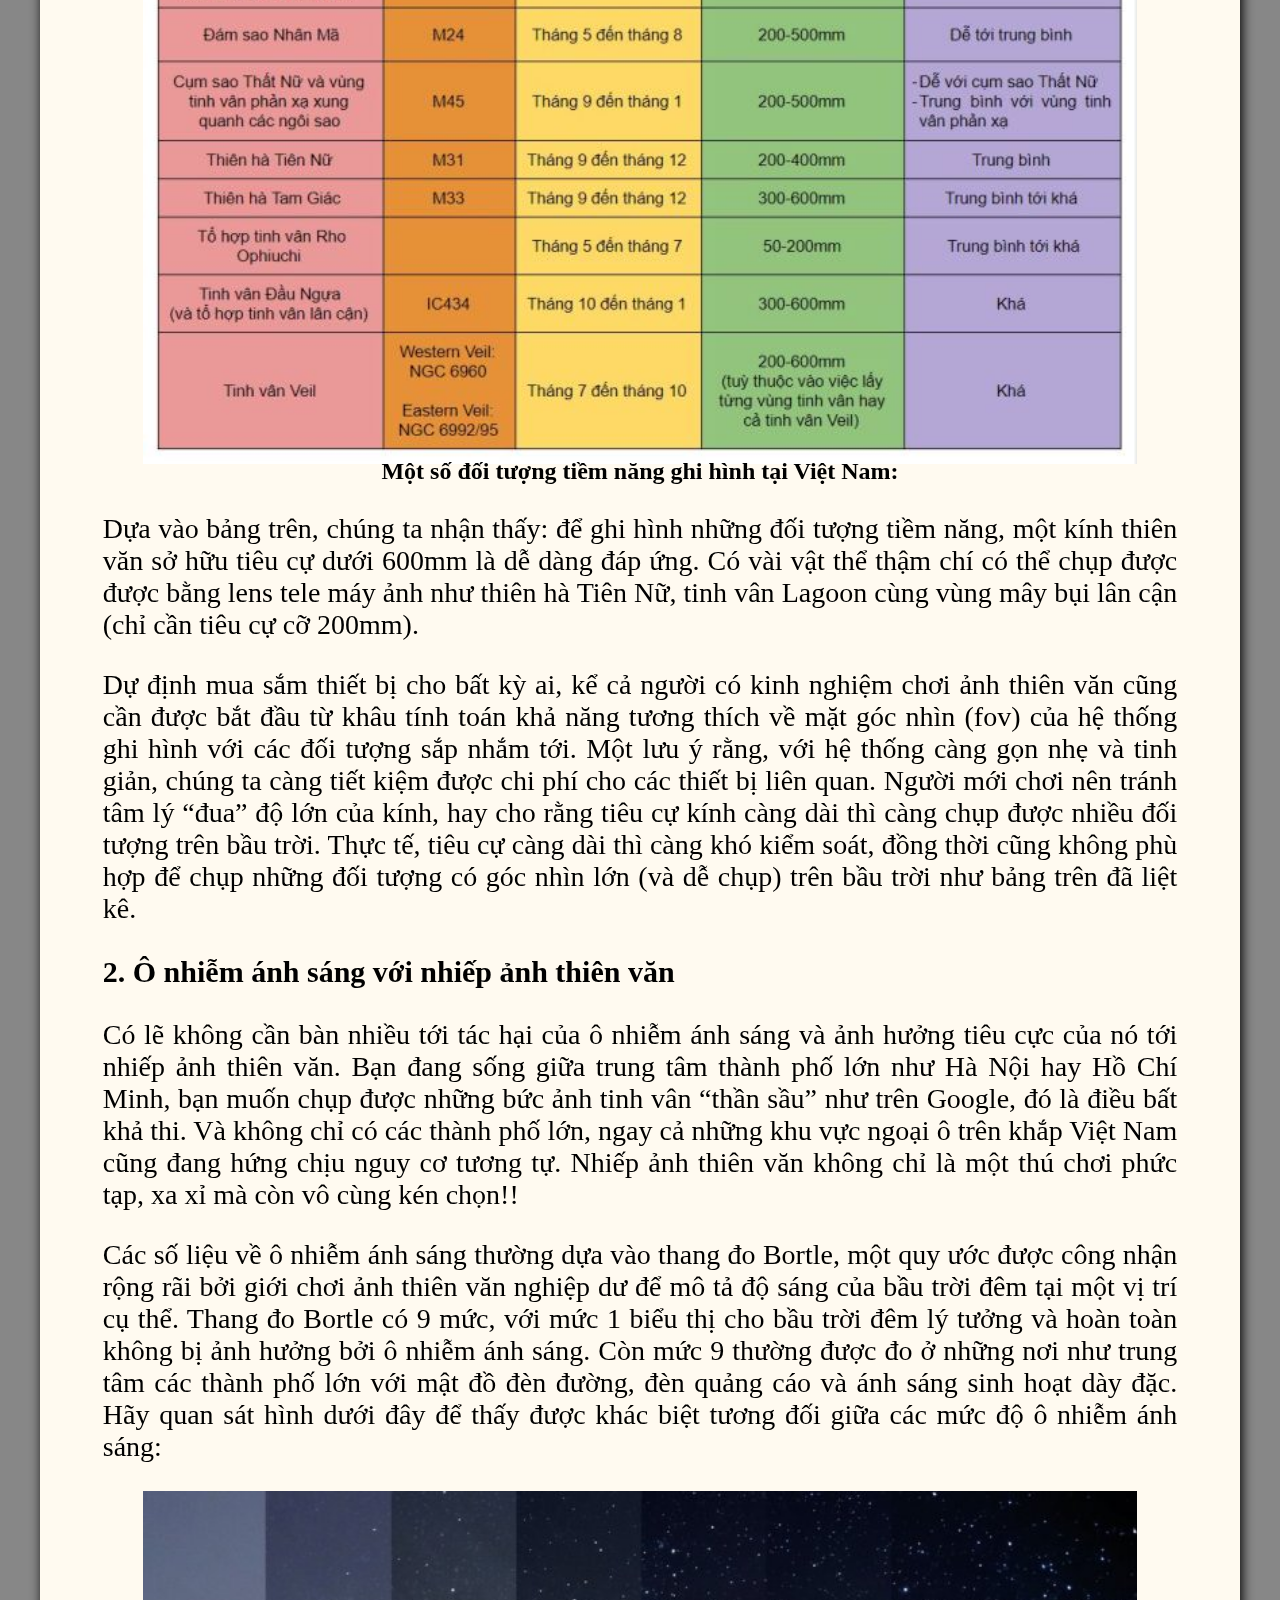
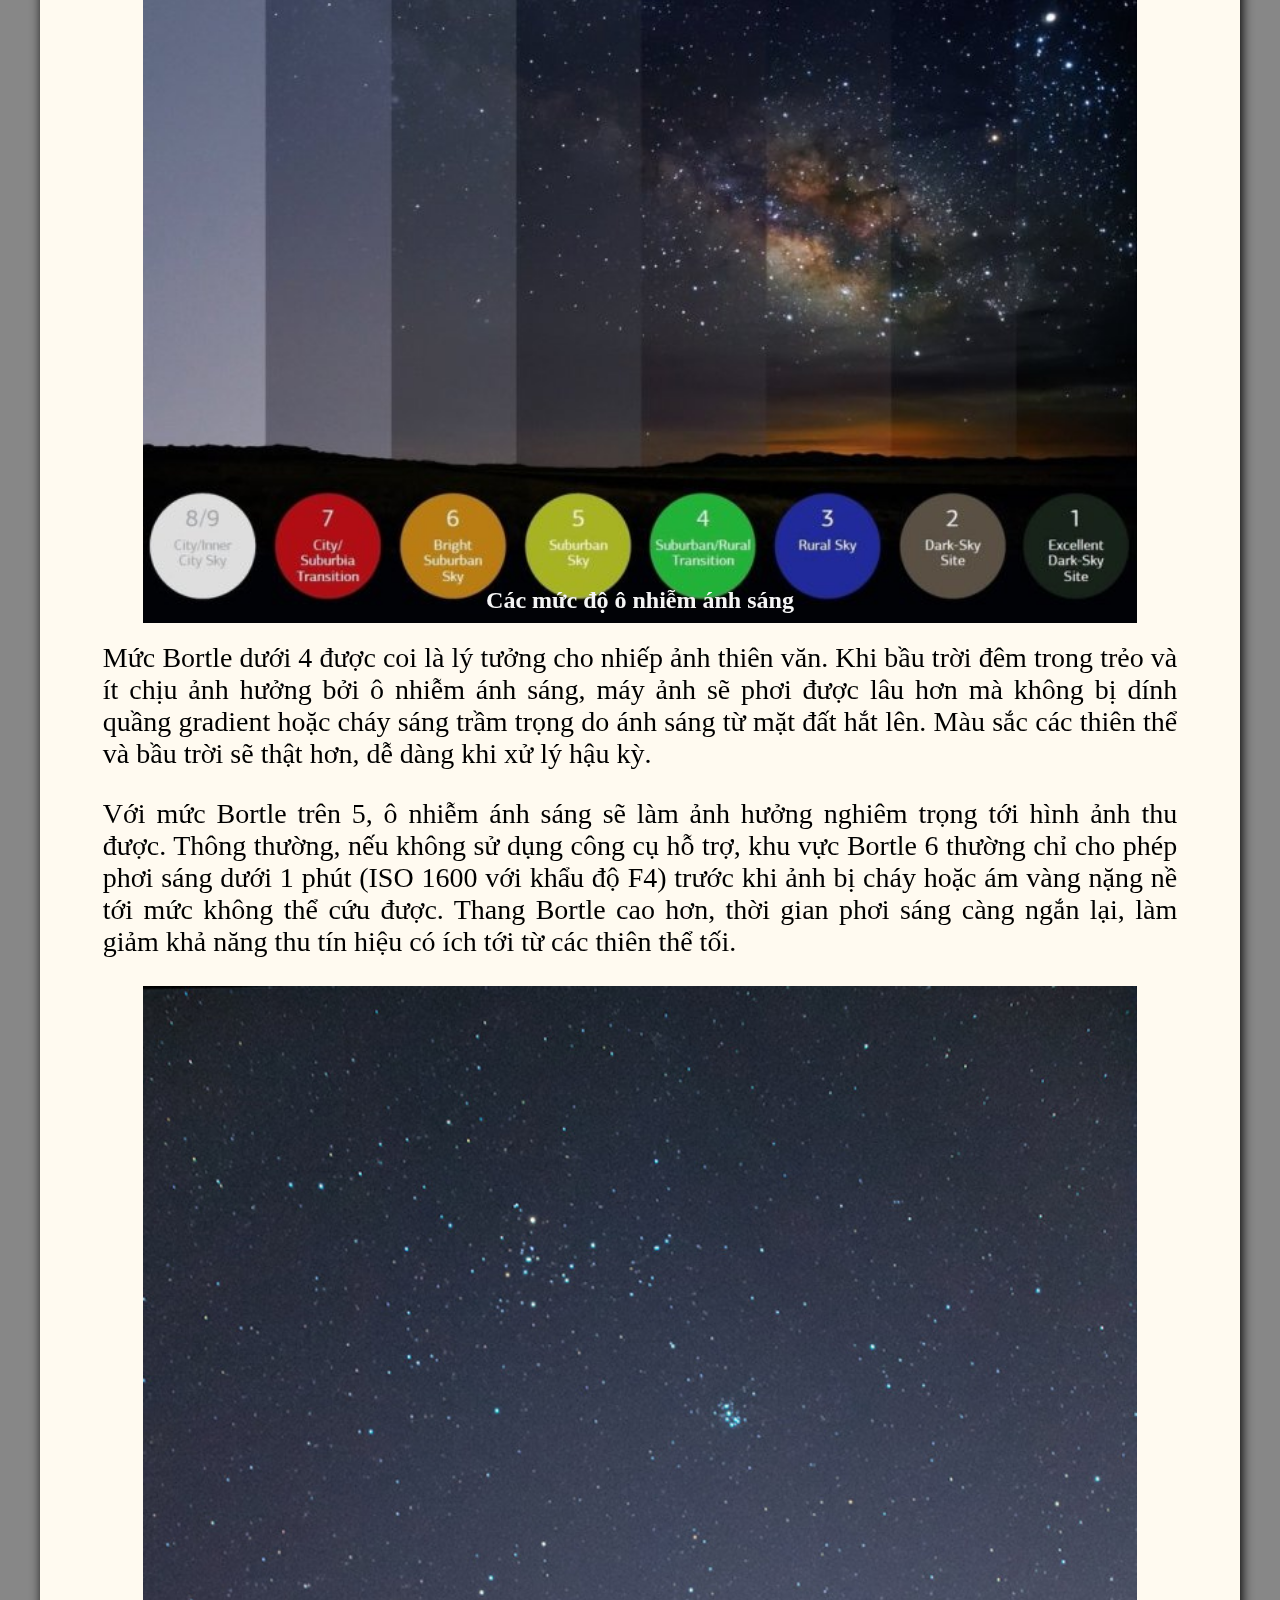
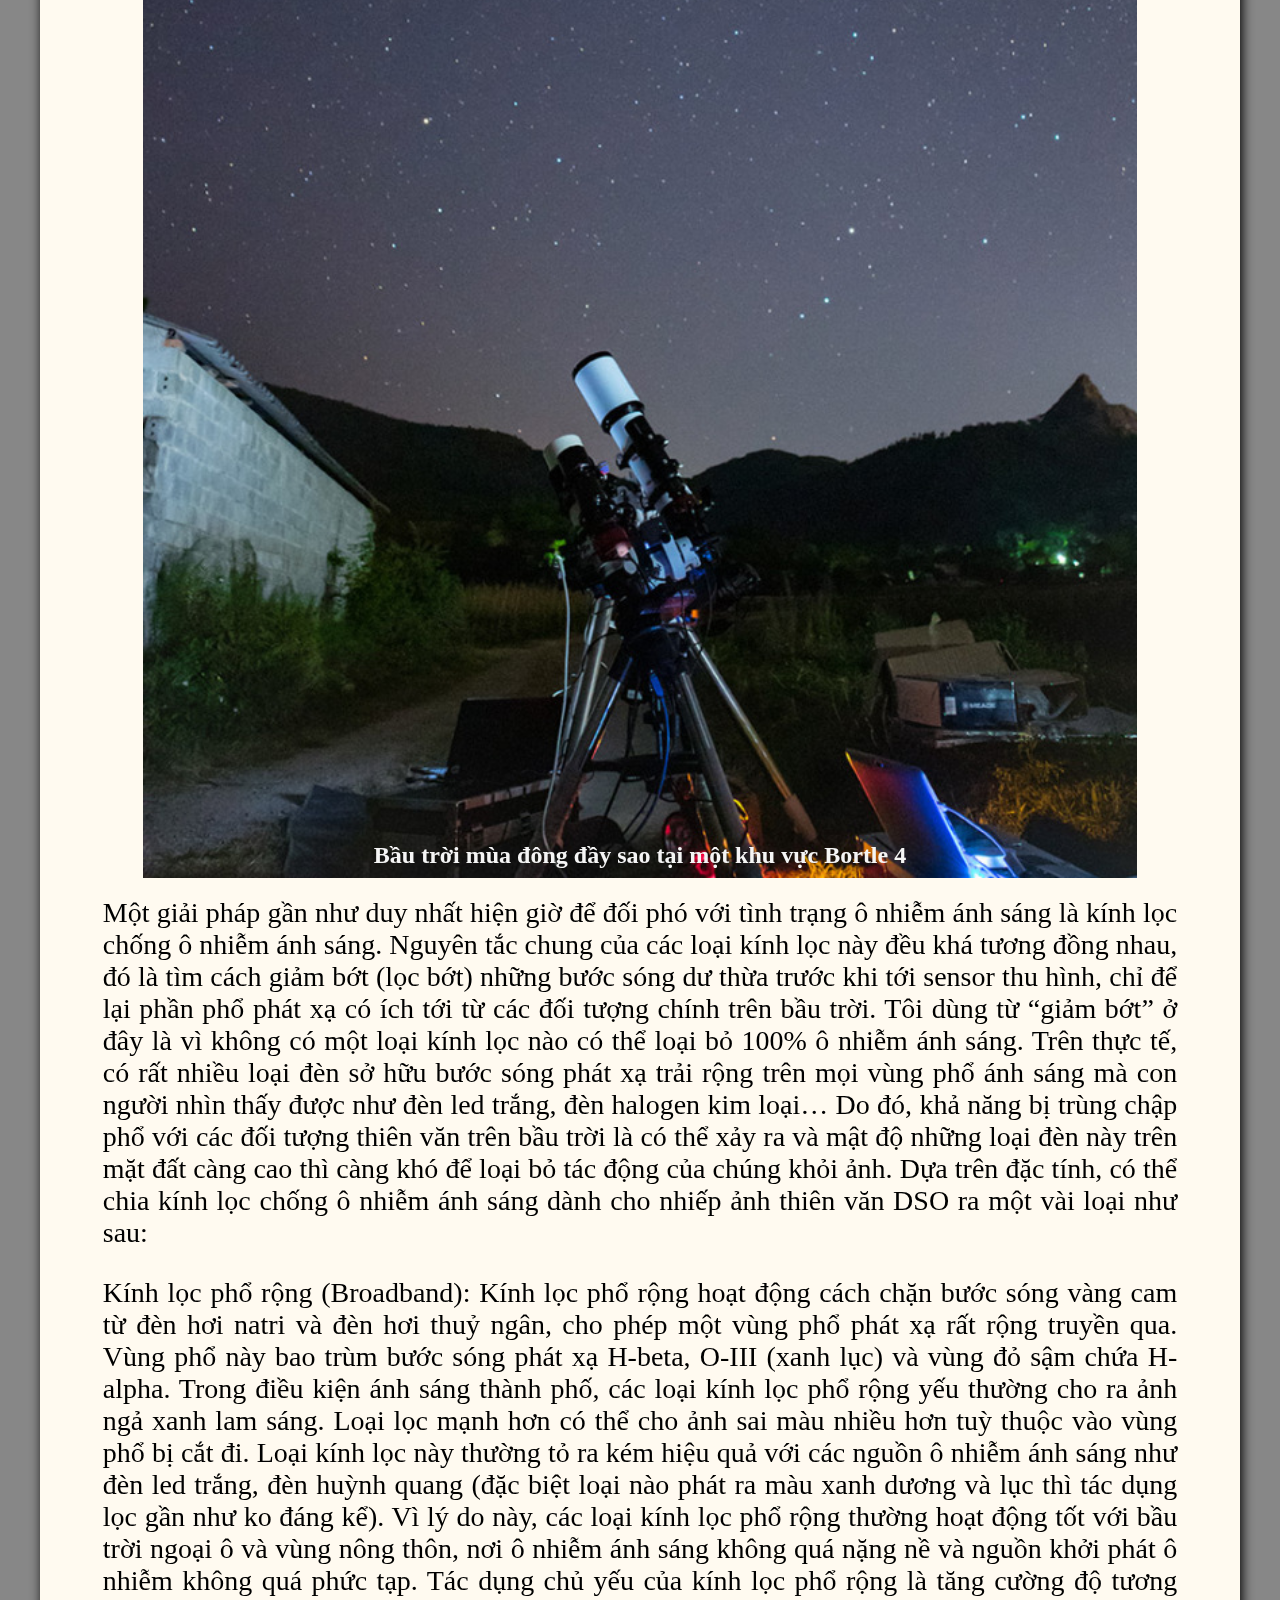
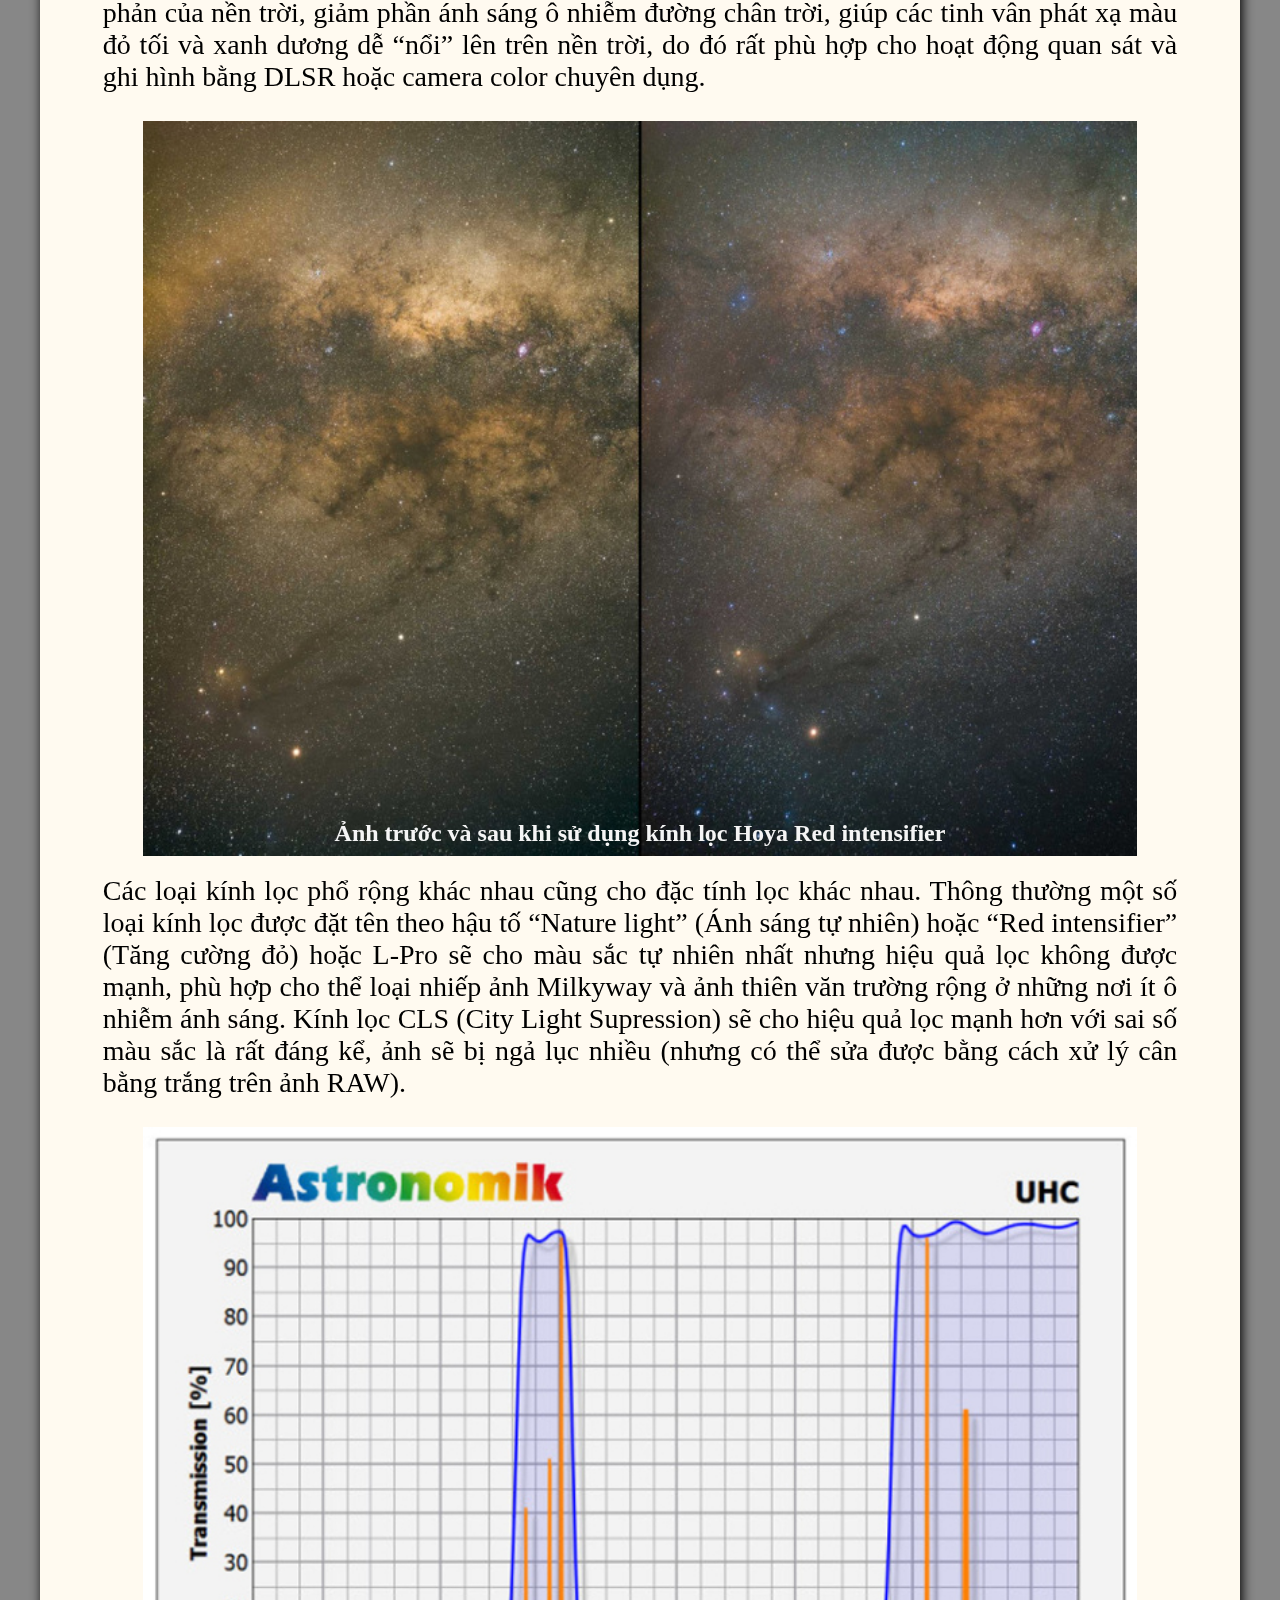
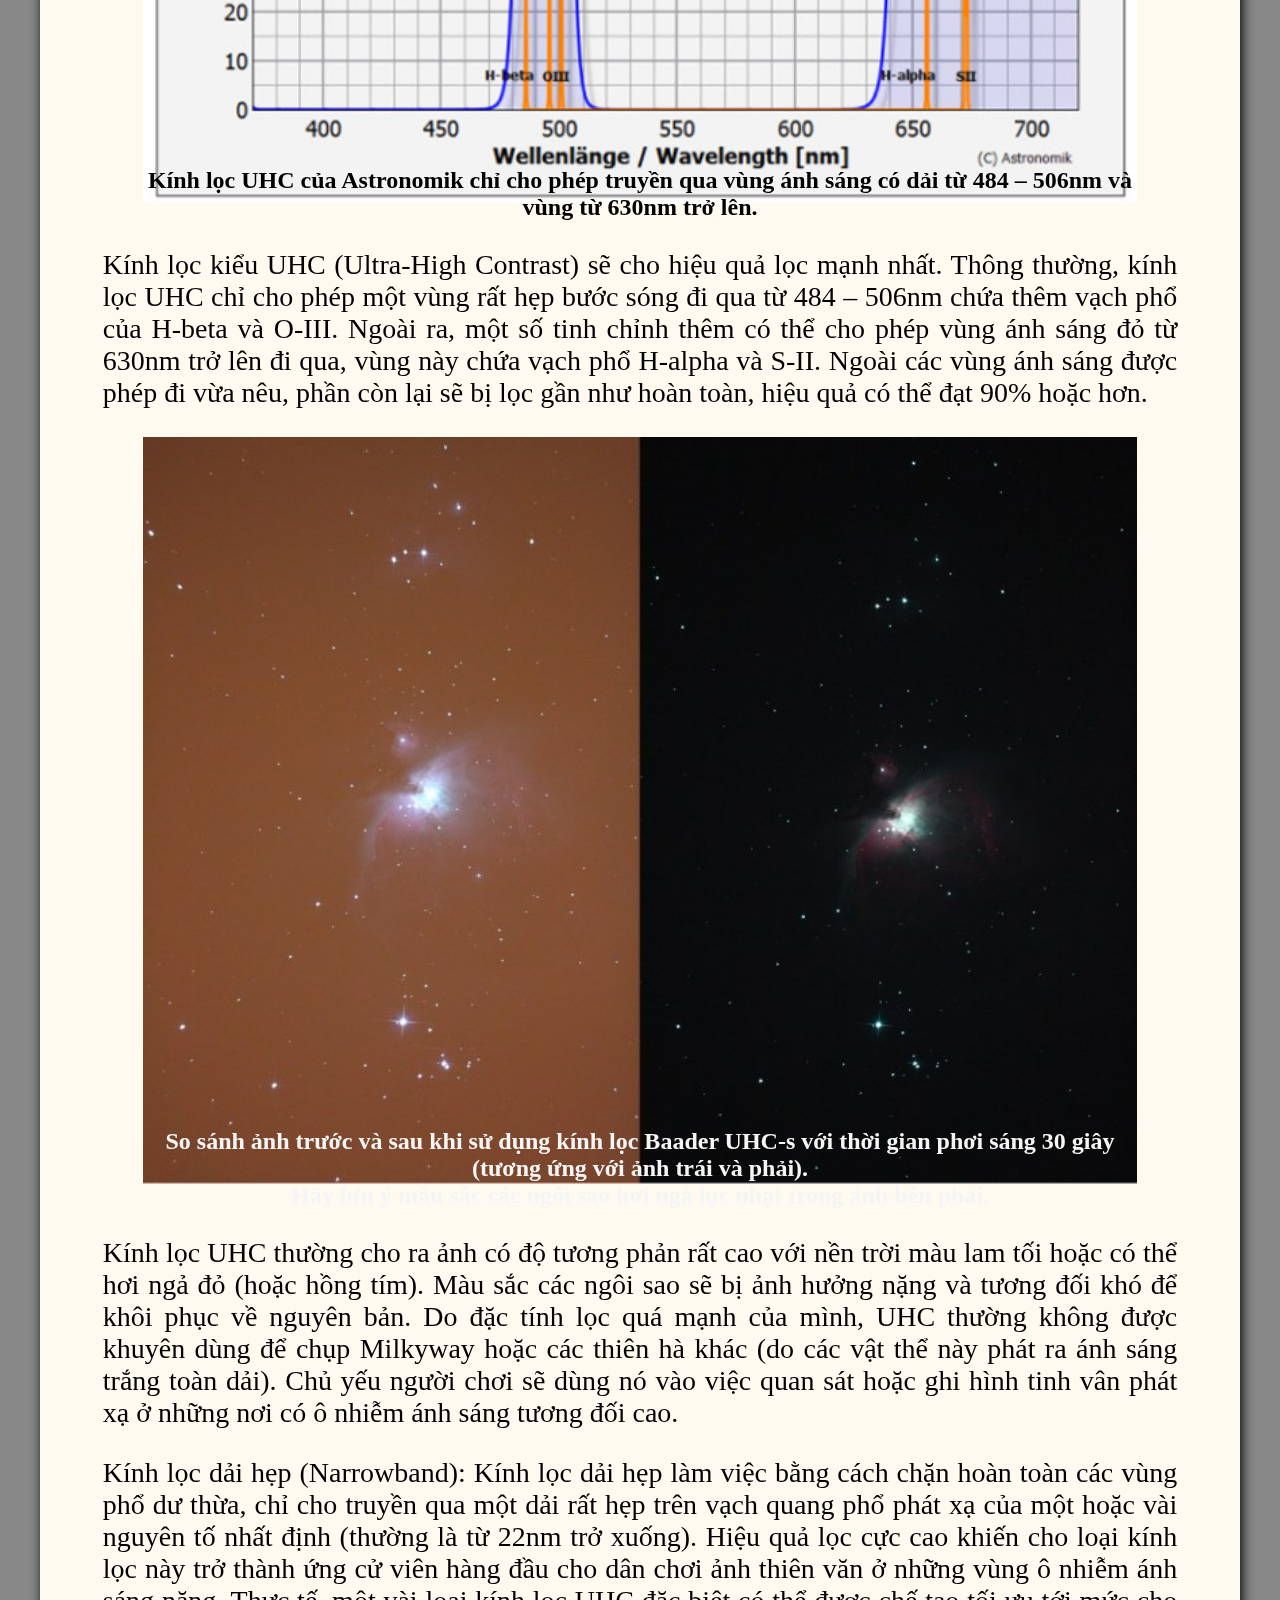
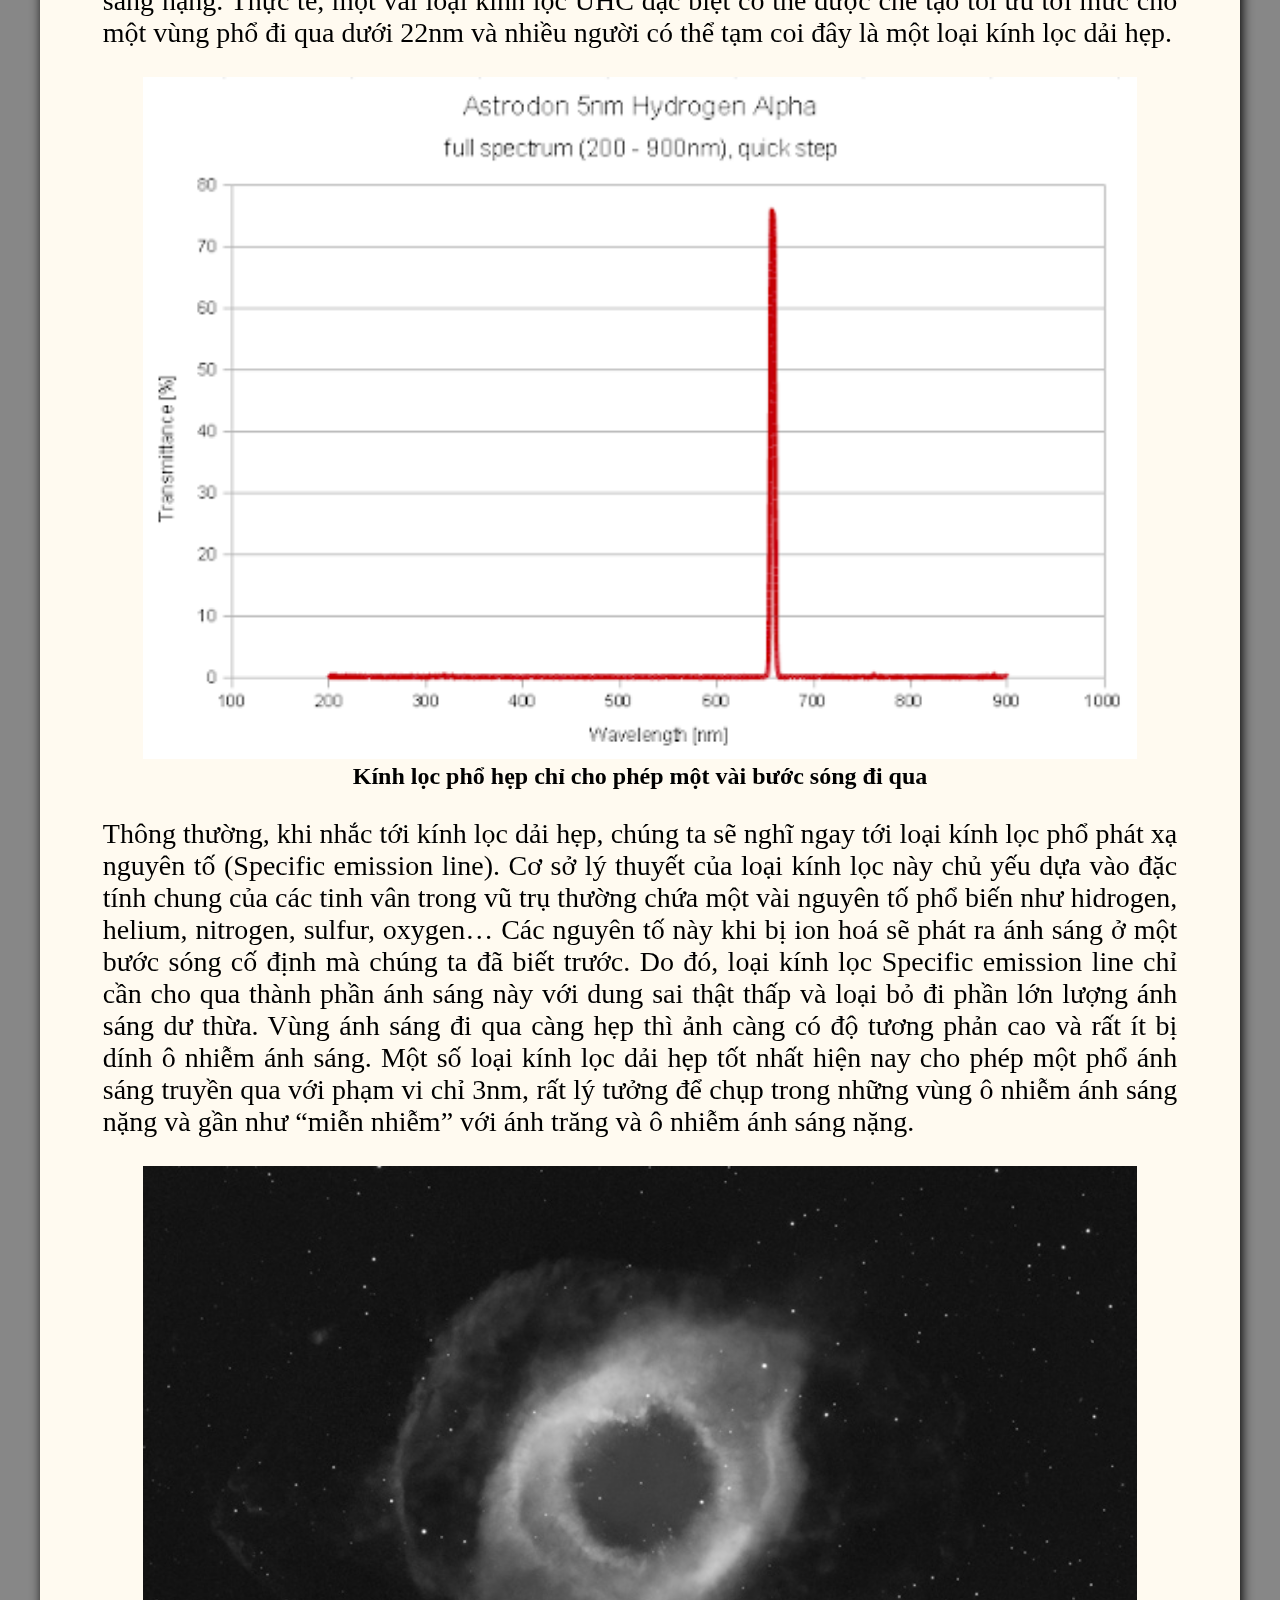
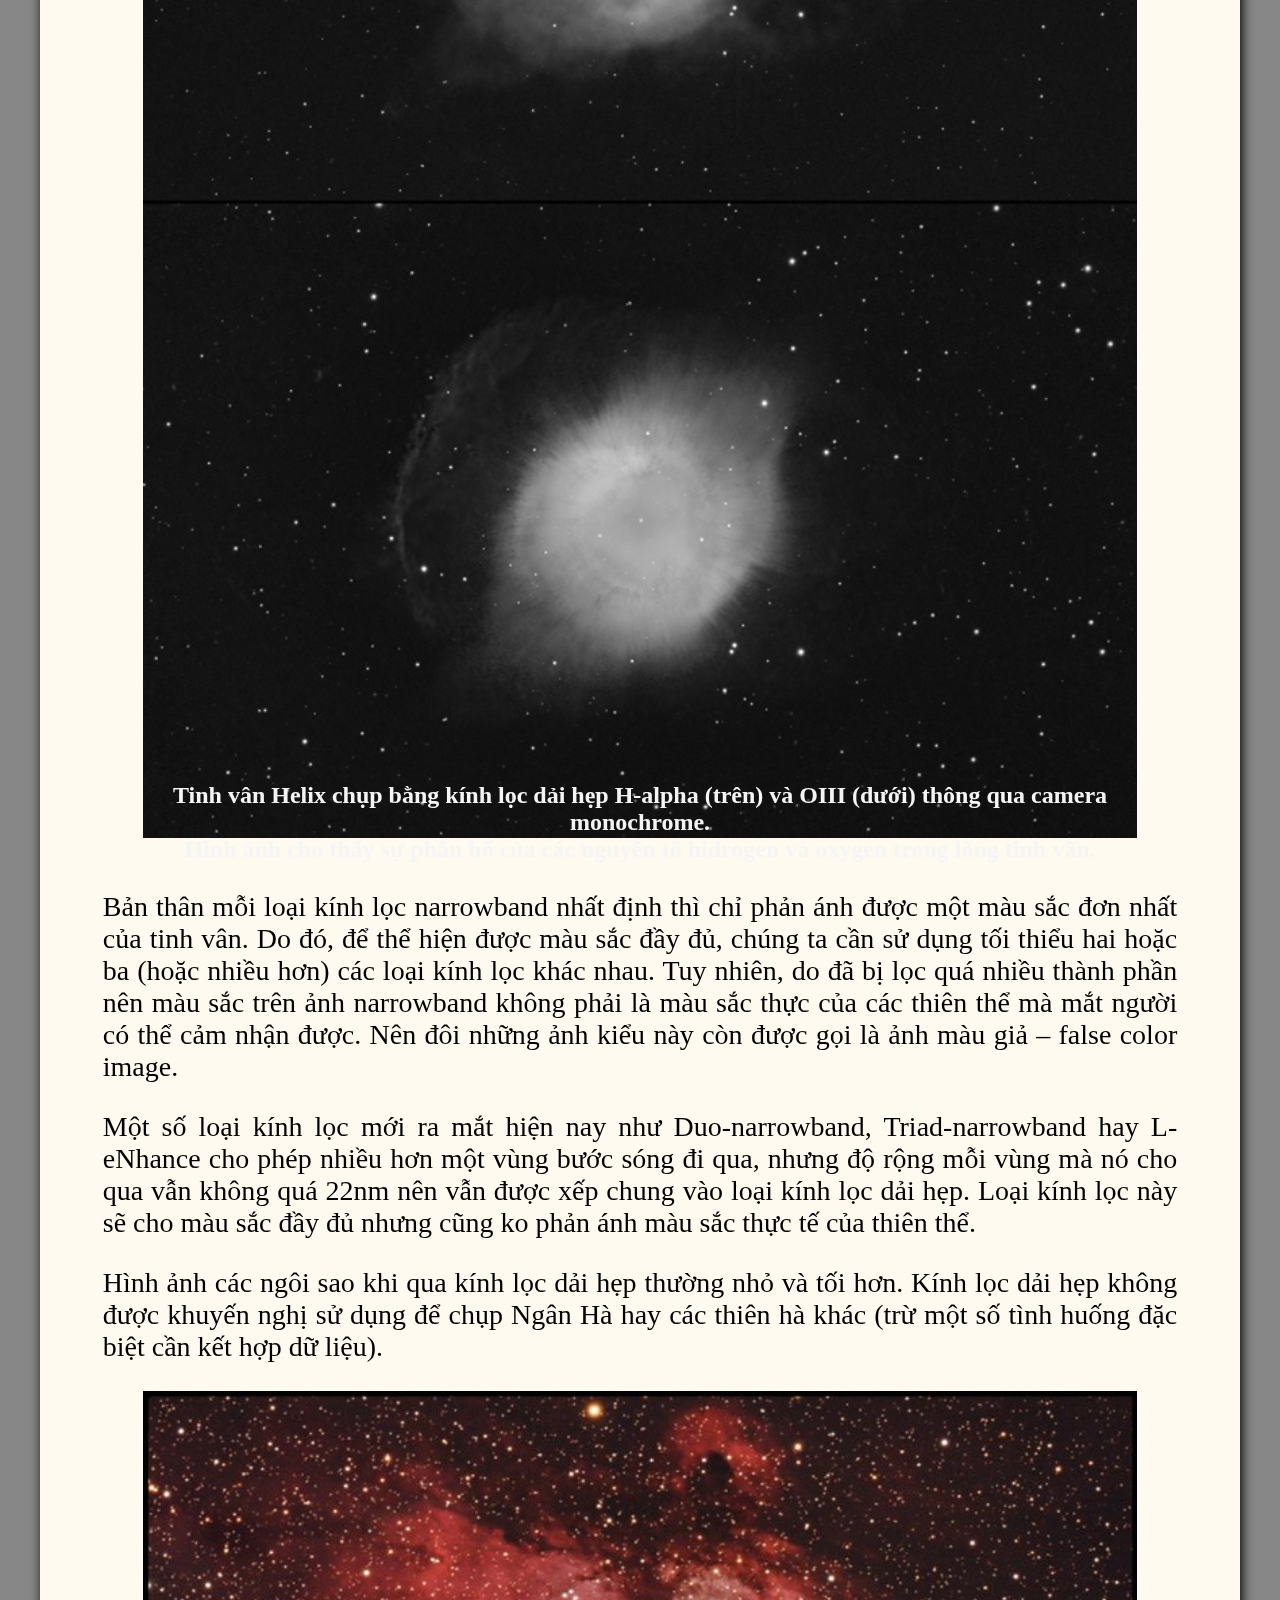
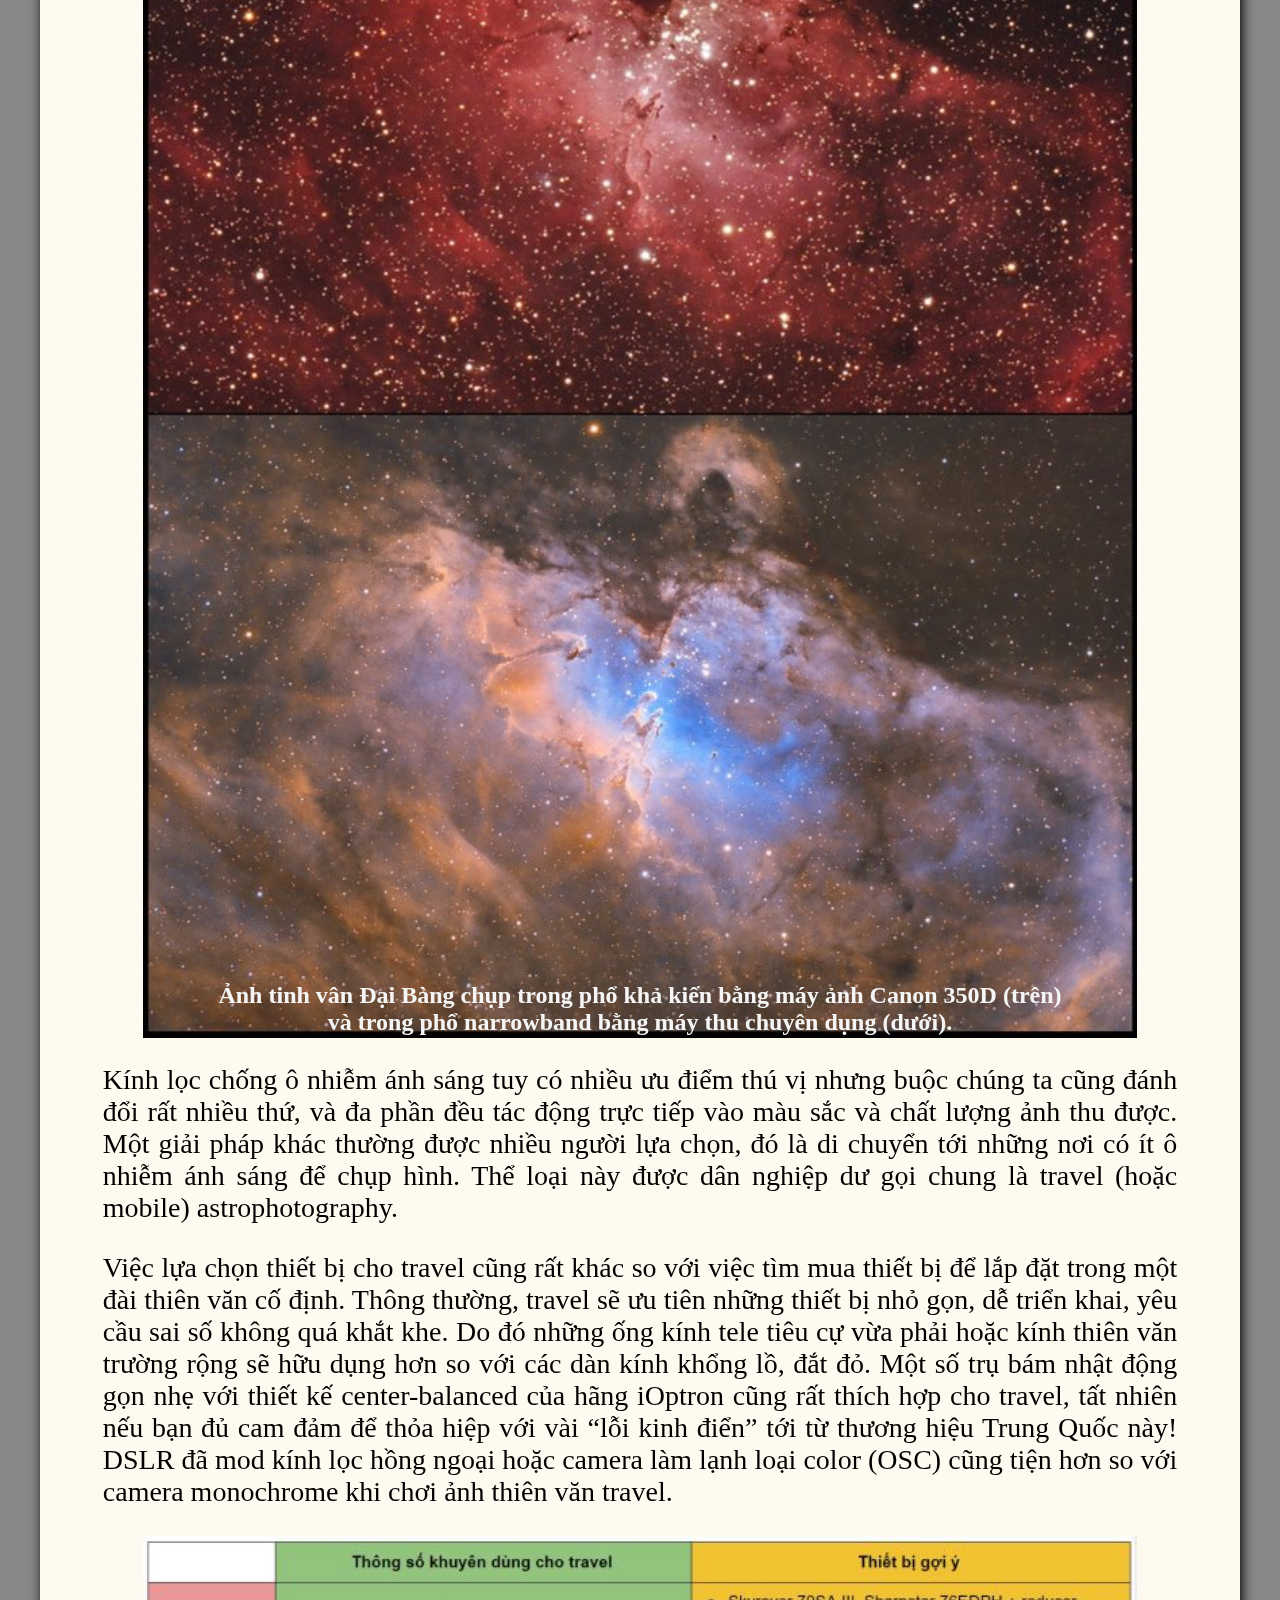
<file: nhiep_anh_thien_van.html>
<!DOCTYPE html>
<html lang="vi">

<head>
    <meta charset="UTF-8">
    <meta name="viewport" content="width=device-width, initial-scale=1.0">
    <link rel="stylesheet" href="css/style.css">
    <link rel="stylesheet" href="css/responsive.css">
    <title>Kinh nghiệm nhiếp ảnh thiên văn</title>
</head>

<body>
    <header class="topbar">
        <h1>Khám phá thiên văn</h1>
        <nav class="navbar">
            <div class="row">
                <a href="index.html">Home</a>
                <a href="AboutMe.html" target="_self">About me</a>
                <div class="dropdown">
                    <button class="dropbtn">Blog Posts</button>
                    <div class="dropdown-content">
                        <a href="tinhvan_luabang.html">Vũ điệu Lửa và Băng</a>
                        <a href="nhiep_anh_thien_van.html">Nhiếp ảnh thiên văn và các vấn đề với người mới</a>
                        <a href="andromeda_galaxy.html">Pháo hoa trong ốc đảo vũ trụ</a>
                    </div>
                </div>
            </div>
            <div class="row">
                <a href="#contact">Contact</a>
                <a href="Order.html">Order</a>
                <a href="Contact.html">Contact Me</a>
            </div>
        </nav>
        <nav id="moblie-menu" class="dropdown">
            <button class="dropbtn"><i>&equiv;</i> Menu </button>
            <div class="dropdown-content">
                <a href="index.html">Home</a>
                <a href="AboutMe.html" target="_self">About me</a>
                <a href="tinhvan_luabang.html">Vũ điệu Lửa và Băng</a>
                <a href="nhiep_anh_thien_van.html">Nhiếp ảnh thiên văn và các vấn đề với người mới</a>
                <a href="andromeda_galaxy.html">Pháo hoa trong ốc đảo vũ trụ</a>
                <a href="#contact">Contact</a>
                <a href="Order.html">Order</a>
                <a href="Contact.html">Contact Me</a>
            </div>
        </nav>
    </header>


    <main id="singlePage">
        <header>
            <h2>Nhiếp ảnh thiên văn và các vấn đề với người mới chơi</h2>
            <img src="image/Chan_kinh_thien_văn.jpg" alt="Kính thiên văn đơn giản">
        </header>

        <section>
            <h3>1. Lựa chọn đúng đối tượng cần ghi hình</h3>
            <p>Bầu trời có vô số đối tượng để chúng ta ghi hình. Dựa vào các đối tượng đó mà nhiếp ảnh thiên văn nghiệp dư có thể chia thành nhiều thể loại, đơn giản nhất có thể kể đến như nhiếp ảnh Milky Way, nhiếp ảnh Mặt Trời, nhiếp ảnh hành tinh… Các
                thể loại nhiếp ảnh thiên văn khác nhau, dĩ nhiên, sẽ yêu cầu mua sắm thiết bị khác nhau. Trong nội dung bài viết này, tôi sẽ tập trung nhiều vào nhiếp ảnh DSO.</p>
            <figure>
                <img src="image/dso_collection_image_2019_havnblog.jpg " alt="Đôi tượng nhiếp ảnh ">
                <figcaption>Tinh vân, thiên hà là các đối tượng của nhiếp ảnh DSO</figcaption>
            </figure>
            <p>DSO là gì? DSO (Deep Sky Object) là những đối tượng thiên văn nằm trong không gian sâu, trừ những vật thể sau: các ngôi sao riêng lẻ, các thiên thể nằm trong hệ Mặt Trời như Mặt Trăng, các vệ tinh, hành tinh, sao chổi, thiên thạch… Như vậy,
                nhiếp ảnh DSO hướng đến các đối tượng chính là tinh vân, thiên hà và cụm sao.</p>

            <p>Một đối tượng được coi là “phù hợp” với người mới chơi phải thoả mãn cả hai điều kiện: có góc nhìn đủ lớn trên bầu trời và có độ sáng cao, dễ dàng chụp được với thời gian phơi không quá dài. Một số tinh vân hành tinh như tinh vân Nhẫn (Ring
                nebula) tuy sở hữu độ sáng “khủng” nhưng lại có góc nhìn tương đối nhỏ. Do đó, để ghi hình được chúng với độ chi tiết cao, chúng ta cần tới hệ thống kính nặng nề và giá thành không hề nhỏ. Tương tự, bầu trời đêm cũng có nhiều tinh vân
                sở hữu góc nhìn lớn nhưng lại vô cùng mờ nhạt, cần thời gian phơi sáng dài, đôi khi lên tới vài chục giờ ở những nơi có bầu trời trong và ít ô nhiễm ánh sáng. Đối với người mới chơi, anh em thường bối rối khi lựa chọn mục tiêu phù hợp
                với trình độ và thiết bị của mình. </p>

            <figure>
                <img src="image/capture_target_dso_havnblog.jpg" alt="đối tượng chụp thiên văn">
                <figcaption style="color: black; margin-top: -10px;">Một số đối tượng tiềm năng ghi hình tại Việt Nam:</figcaption>
            </figure>
            <p>Dựa vào bảng trên, chúng ta nhận thấy: để ghi hình những đối tượng tiềm năng, một kính thiên văn sở hữu tiêu cự dưới 600mm là dễ dàng đáp ứng. Có vài vật thể thậm chí có thể chụp được được bằng lens tele máy ảnh như thiên hà Tiên Nữ, tinh
                vân Lagoon cùng vùng mây bụi lân cận (chỉ cần tiêu cự cỡ 200mm).</p>
            <p>Dự định mua sắm thiết bị cho bất kỳ ai, kể cả người có kinh nghiệm chơi ảnh thiên văn cũng cần được bắt đầu từ khâu tính toán khả năng tương thích về mặt góc nhìn (fov) của hệ thống ghi hình với các đối tượng sắp nhắm tới. Một lưu ý rằng,
                với hệ thống càng gọn nhẹ và tinh giản, chúng ta càng tiết kiệm được chi phí cho các thiết bị liên quan. Người mới chơi nên tránh tâm lý “đua” độ lớn của kính, hay cho rằng tiêu cự kính càng dài thì càng chụp được nhiều đối tượng trên
                bầu trời. Thực tế, tiêu cự càng dài thì càng khó kiểm soát, đồng thời cũng không phù hợp để chụp những đối tượng có góc nhìn lớn (và dễ chụp) trên bầu trời như bảng trên đã liệt kê.</p>
        </section>

        <section>
            <h3>2. Ô nhiễm ánh sáng với nhiếp ảnh thiên văn</h3>
            <p>Có lẽ không cần bàn nhiều tới tác hại của ô nhiễm ánh sáng và ảnh hưởng tiêu cực của nó tới nhiếp ảnh thiên văn. Bạn đang sống giữa trung tâm thành phố lớn như Hà Nội hay Hồ Chí Minh, bạn muốn chụp được những bức ảnh tinh vân “thần sầu” như
                trên Google, đó là điều bất khả thi. Và không chỉ có các thành phố lớn, ngay cả những khu vực ngoại ô trên khắp Việt Nam cũng đang hứng chịu nguy cơ tương tự. Nhiếp ảnh thiên văn không chỉ là một thú chơi phức tạp, xa xỉ mà còn vô cùng
                kén chọn!!</p>
            <p>Các số liệu về ô nhiễm ánh sáng thường dựa vào thang đo Bortle, một quy ước được công nhận rộng rãi bởi giới chơi ảnh thiên văn nghiệp dư để mô tả độ sáng của bầu trời đêm tại một vị trí cụ thể. Thang đo Bortle có 9 mức, với mức 1 biểu thị
                cho bầu trời đêm lý tưởng và hoàn toàn không bị ảnh hưởng bởi ô nhiễm ánh sáng. Còn mức 9 thường được đo ở những nơi như trung tâm các thành phố lớn với mật đồ đèn đường, đèn quảng cáo và ánh sáng sinh hoạt dày đặc. Hãy quan sát hình dưới
                đây để thấy được khác biệt tương đối giữa các mức độ ô nhiễm ánh sáng:</p>

            <figure>
                <img src="image/image-asset.jpeg" alt="Mức độ ô nhiễm ánh sáng">
                <figcaption>Các mức độ ô nhiễm ánh sáng</figcaption>
            </figure>
            <p>Mức Bortle dưới 4 được coi là lý tưởng cho nhiếp ảnh thiên văn. Khi bầu trời đêm trong trẻo và ít chịu ảnh hưởng bởi ô nhiễm ánh sáng, máy ảnh sẽ phơi được lâu hơn mà không bị dính quầng gradient hoặc cháy sáng trầm trọng do ánh sáng từ mặt
                đất hắt lên. Màu sắc các thiên thể và bầu trời sẽ thật hơn, dễ dàng khi xử lý hậu kỳ.</p>
            <p>Với mức Bortle trên 5, ô nhiễm ánh sáng sẽ làm ảnh hưởng nghiêm trọng tới hình ảnh thu được. Thông thường, nếu không sử dụng công cụ hỗ trợ, khu vực Bortle 6 thường chỉ cho phép phơi sáng dưới 1 phút (ISO 1600 với khẩu độ F4) trước khi ảnh
                bị cháy hoặc ám vàng nặng nề tới mức không thể cứu được. Thang Bortle cao hơn, thời gian phơi sáng càng ngắn lại, làm giảm khả năng thu tín hiệu có ích tới từ các thiên thể tối.</p>
            <figure>
                <img src="image/img_0960.jpg" alt="Khu vực ít ô nhiễm ánh sáng">
                <figcaption>Bầu trời mùa đông đầy sao tại một khu vực Bortle 4</figcaption>
            </figure>
            <p>Một giải pháp gần như duy nhất hiện giờ để đối phó với tình trạng ô nhiễm ánh sáng là kính lọc chống ô nhiễm ánh sáng. Nguyên tắc chung của các loại kính lọc này đều khá tương đồng nhau, đó là tìm cách giảm bớt (lọc bớt) những bước sóng dư
                thừa trước khi tới sensor thu hình, chỉ để lại phần phổ phát xạ có ích tới từ các đối tượng chính trên bầu trời. Tôi dùng từ “giảm bớt” ở đây là vì không có một loại kính lọc nào có thể loại bỏ 100% ô nhiễm ánh sáng. Trên thực tế, có rất
                nhiều loại đèn sở hữu bước sóng phát xạ trải rộng trên mọi vùng phổ ánh sáng mà con người nhìn thấy được như đèn led trắng, đèn halogen kim loại… Do đó, khả năng bị trùng chập phổ với các đối tượng thiên văn trên bầu trời là có thể xảy
                ra và mật độ những loại đèn này trên mặt đất càng cao thì càng khó để loại bỏ tác động của chúng khỏi ảnh. Dựa trên đặc tính, có thể chia kính lọc chống ô nhiễm ánh sáng dành cho nhiếp ảnh thiên văn DSO ra một vài loại như sau:</p>
            <p>
                Kính lọc phổ rộng (Broadband): Kính lọc phổ rộng hoạt động cách chặn bước sóng vàng cam từ đèn hơi natri và đèn hơi thuỷ ngân, cho phép một vùng phổ phát xạ rất rộng truyền qua. Vùng phổ này bao trùm bước sóng phát xạ H-beta, O-III (xanh lục) và vùng
                đỏ sậm chứa H-alpha. Trong điều kiện ánh sáng thành phố, các loại kính lọc phổ rộng yếu thường cho ra ảnh ngả xanh lam sáng. Loại lọc mạnh hơn có thể cho ảnh sai màu nhiều hơn tuỳ thuộc vào vùng phổ bị cắt đi. Loại kính lọc này thường
                tỏ ra kém hiệu quả với các nguồn ô nhiễm ánh sáng như đèn led trắng, đèn huỳnh quang (đặc biệt loại nào phát ra màu xanh dương và lục thì tác dụng lọc gần như ko đáng kể). Vì lý do này, các loại kính lọc phổ rộng thường hoạt động tốt với
                bầu trời ngoại ô và vùng nông thôn, nơi ô nhiễm ánh sáng không quá nặng nề và nguồn khởi phát ô nhiễm không quá phức tạp. Tác dụng chủ yếu của kính lọc phổ rộng là tăng cường độ tương phản của nền trời, giảm phần ánh sáng ô nhiễm đường
                chân trời, giúp các tinh vân phát xạ màu đỏ tối và xanh dương dễ “nổi” lên trên nền trời, do đó rất phù hợp cho hoạt động quan sát và ghi hình bằng DLSR hoặc camera color chuyên dụng.</p>
            <figure>
                <img src="image/red_intensifier_filter_review.jpg" alt="hiệu quả sử dụng kính lọc">
                <figcaption>Ảnh trước và sau khi sử dụng kính lọc Hoya Red intensifier</figcaption>
            </figure>
            <p>Các loại kính lọc phổ rộng khác nhau cũng cho đặc tính lọc khác nhau. Thông thường một số loại kính lọc được đặt tên theo hậu tố “Nature light” (Ánh sáng tự nhiên) hoặc “Red intensifier” (Tăng cường đỏ) hoặc L-Pro sẽ cho màu sắc tự nhiên nhất
                nhưng hiệu quả lọc không được mạnh, phù hợp cho thể loại nhiếp ảnh Milkyway và ảnh thiên văn trường rộng ở những nơi ít ô nhiễm ánh sáng. Kính lọc CLS (City Light Supression) sẽ cho hiệu quả lọc mạnh hơn với sai số màu sắc là rất đáng
                kể, ảnh sẽ bị ngả lục nhiều (nhưng có thể sửa được bằng cách xử lý cân bằng trắng trên ảnh RAW).</p>
            <figure>
                <img src="image/astronomic_filter.jpg" alt="Kính lọc loại tốt">
                <figcaption style="color: black;">Kính lọc UHC của Astronomik chỉ cho phép truyền qua vùng ánh sáng có dải từ 484 – 506nm và vùng từ 630nm trở lên.</figcaption>
            </figure>
            <p>Kính lọc kiểu UHC (Ultra-High Contrast) sẽ cho hiệu quả lọc mạnh nhất. Thông thường, kính lọc UHC chỉ cho phép một vùng rất hẹp bước sóng đi qua từ 484 – 506nm chứa thêm vạch phổ của H-beta và O-III. Ngoài ra, một số tinh chỉnh thêm có thể
                cho phép vùng ánh sáng đỏ từ 630nm trở lên đi qua, vùng này chứa vạch phổ H-alpha và S-II. Ngoài các vùng ánh sáng được phép đi vừa nêu, phần còn lại sẽ bị lọc gần như hoàn toàn, hiệu quả có thể đạt 90% hoặc hơn.</p>

            <figure><img src="image/polution_filter_comparation.jpg" alt="Sử dụng kính lọc ô nhiễm ánh sáng">
                <figcaption style="margin-top: -60px;">So sánh ảnh trước và sau khi sử dụng kính lọc Baader UHC-s với thời gian phơi sáng 30 giây (tương ứng với ảnh trái và phải). <br>Hãy lưu ý màu sắc các ngôi sao hơi ngả lục nhạt trong ảnh bên phải. </figcaption>
            </figure>
            <p>Kính lọc UHC thường cho ra ảnh có độ tương phản rất cao với nền trời màu lam tối hoặc có thể hơi ngả đỏ (hoặc hồng tím). Màu sắc các ngôi sao sẽ bị ảnh hưởng nặng và tương đối khó để khôi phục về nguyên bản. Do đặc tính lọc quá mạnh của mình,
                UHC thường không được khuyên dùng để chụp Milkyway hoặc các thiên hà khác (do các vật thể này phát ra ánh sáng trắng toàn dải). Chủ yếu người chơi sẽ dùng nó vào việc quan sát hoặc ghi hình tinh vân phát xạ ở những nơi có ô nhiễm ánh sáng
                tương đối cao.</p>
            <p>
                Kính lọc dải hẹp (Narrowband): Kính lọc dải hẹp làm việc bằng cách chặn hoàn toàn các vùng phổ dư thừa, chỉ cho truyền qua một dải rất hẹp trên vạch quang phổ phát xạ của một hoặc vài nguyên tố nhất định (thường là từ 22nm trở xuống). Hiệu quả lọc cực
                cao khiến cho loại kính lọc này trở thành ứng cử viên hàng đầu cho dân chơi ảnh thiên văn ở những vùng ô nhiễm ánh sáng nặng. Thực tế, một vài loại kính lọc UHC đặc biệt có thể được chế tạo tối ưu tới mức cho một vùng phổ đi qua dưới 22nm
                và nhiều người có thể tạm coi đây là một loại kính lọc dải hẹp.
            </p>
            <figure>
                <img src="image/narrowband.png" alt="Kính lọc phổ hẹp">
                <figcaption style="color: black; margin-top: 0px;">Kính lọc phổ hẹp chỉ cho phép một vài bước sóng đi qua</figcaption>
            </figure>
            <p>Thông thường, khi nhắc tới kính lọc dải hẹp, chúng ta sẽ nghĩ ngay tới loại kính lọc phổ phát xạ nguyên tố (Specific emission line). Cơ sở lý thuyết của loại kính lọc này chủ yếu dựa vào đặc tính chung của các tinh vân trong vũ trụ thường
                chứa một vài nguyên tố phổ biến như hidrogen, helium, nitrogen, sulfur, oxygen… Các nguyên tố này khi bị ion hoá sẽ phát ra ánh sáng ở một bước sóng cố định mà chúng ta đã biết trước. Do đó, loại kính lọc Specific emission line chỉ cần
                cho qua thành phần ánh sáng này với dung sai thật thấp và loại bỏ đi phần lớn lượng ánh sáng dư thừa. Vùng ánh sáng đi qua càng hẹp thì ảnh càng có độ tương phản cao và rất ít bị dính ô nhiễm ánh sáng. Một số loại kính lọc dải hẹp tốt
                nhất hiện nay cho phép một phổ ánh sáng truyền qua với phạm vi chỉ 3nm, rất lý tưởng để chụp trong những vùng ô nhiễm ánh sáng nặng và gần như “miễn nhiễm” với ánh trăng và ô nhiễm ánh sáng nặng.</p>
            <figure>
                <img src="image/helix_h_o_narrowband_compare.jpg" alt="Mỗi loại kính lọc sẽ lọc một nhóm bước sóng riêng">
                <figcaption style="margin-top: -60px;">Tinh vân Helix chụp bằng kính lọc dải hẹp H-alpha (trên) và OIII (dưới) thông qua camera monochrome. <br> Hình ảnh cho thấy sự phân bố của các nguyên tố hidrogen và oxygen trong lòng tinh vân.</figcaption>
            </figure>
            <p>Bản thân mỗi loại kính lọc narrowband nhất định thì chỉ phản ánh được một màu sắc đơn nhất của tinh vân. Do đó, để thể hiện được màu sắc đầy đủ, chúng ta cần sử dụng tối thiểu hai hoặc ba (hoặc nhiều hơn) các loại kính lọc khác nhau. Tuy nhiên,
                do đã bị lọc quá nhiều thành phần nên màu sắc trên ảnh narrowband không phải là màu sắc thực của các thiên thể mà mắt người có thể cảm nhận được. Nên đôi những ảnh kiểu này còn được gọi là ảnh màu giả – false color image.</p>
            <p>Một số loại kính lọc mới ra mắt hiện nay như Duo-narrowband, Triad-narrowband hay L-eNhance cho phép nhiều hơn một vùng bước sóng đi qua, nhưng độ rộng mỗi vùng mà nó cho qua vẫn không quá 22nm nên vẫn được xếp chung vào loại kính lọc dải
                hẹp. Loại kính lọc này sẽ cho màu sắc đầy đủ nhưng cũng ko phản ánh màu sắc thực tế của thiên thể.</p>
            <p>Hình ảnh các ngôi sao khi qua kính lọc dải hẹp thường nhỏ và tối hơn. Kính lọc dải hẹp không được khuyến nghị sử dụng để chụp Ngân Hà hay các thiên hà khác (trừ một số tình huống đặc biệt cần kết hợp dữ liệu).</p>
            <figure>
                <img src="image/eagle_nebula_hso_rgb.jpg" alt="Kết hợp các màu kính lọc sẽ cho kết quả khác nhau">
                <figcaption style="margin-top: -60px;">Ảnh tinh vân Đại Bàng chụp trong phổ khả kiến bằng máy ảnh Canon 350D (trên) <br> và trong phổ narrowband bằng máy thu chuyên dụng (dưới).</figcaption>
            </figure>
            <p>Kính lọc chống ô nhiễm ánh sáng tuy có nhiều ưu điểm thú vị nhưng buộc chúng ta cũng đánh đổi rất nhiều thứ, và đa phần đều tác động trực tiếp vào màu sắc và chất lượng ảnh thu được. Một giải pháp khác thường được nhiều người lựa chọn, đó
                là di chuyển tới những nơi có ít ô nhiễm ánh sáng để chụp hình. Thể loại này được dân nghiệp dư gọi chung là travel (hoặc mobile) astrophotography.</p>
            <p>Việc lựa chọn thiết bị cho travel cũng rất khác so với việc tìm mua thiết bị để lắp đặt trong một đài thiên văn cố định. Thông thường, travel sẽ ưu tiên những thiết bị nhỏ gọn, dễ triển khai, yêu cầu sai số không quá khắt khe. Do đó những
                ống kính tele tiêu cự vừa phải hoặc kính thiên văn trường rộng sẽ hữu dụng hơn so với các dàn kính khổng lồ, đắt đỏ. Một số trụ bám nhật động gọn nhẹ với thiết kế center-balanced của hãng iOptron cũng rất thích hợp cho travel, tất nhiên
                nếu bạn đủ cam đảm để thỏa hiệp với vài “lỗi kinh điển” tới từ thương hiệu Trung Quốc này! DSLR đã mod kính lọc hồng ngoại hoặc camera làm lạnh loại color (OSC) cũng tiện hơn so với camera monochrome khi chơi ảnh thiên văn travel.</p>
            <figure>
                <img src="image/travel_astro_device_ad.jpg" alt="Các thiết bị cần thiết khi chụp ảnh thiên văn">
                <figcaption style="margin-top: 0px; color: black;">Một vài thông số thiết bị gợi ý cho người mới chơi ảnh thiên văn travel</figcaption>
            </figure>
        </section>

        <section>
            <h3>3. Kinh phí dành cho nhiếp ảnh thiên văn</h3>
            <p>Giống như ô nhiễm ánh sáng, tiền bạc luôn là… kẻ thù của nhiếp ảnh thiên văn! Thực tế cho thấy, một khi đã dấn thân vào bất kỳ thú chơi sang chảnh nào đó thì chúng ta cũng phải xác định trước về số vốn có thể đầu tư. Một dàn máy ảnh dân dụng
                cỡ 200tr đã có thể giúp chúng ta dễ dàng đạt tới trình độ “máy ảnh gia”, xoá phông tẹt ga mà không bị tự ti về vấn đề thiết bị. Nhưng với nhiếp ảnh thiên văn, hầu như không có giới hạn nào cả và 100-200tr chỉ là con số tương đối “kinh
                tế” để đầu tư nghiêm túc cho thú chơi này.</p>
            <p>Đối với những người với bắt đầu, việc đầu tư một dàn kính trụ rất khủng với số tiền lớn gần như là điều không tưởng. Chúng ta cần xác định những thành phần chính “đốt tiền” nhất trong một hệ thống bao gồm: </p>
            <ul style="font-size: x-large;">
                <li>Trụ bám nhật động: thành phần quan trọng nhất, ảnh hưởng đến mọi thứ cắm trên nó.</li>
                <li>Kính thiên văn: cũng quan trọng, ảnh hưởng phần lớn tới chất lượng ảnh thu được.</li>
                <li>Camera thu hình (và kính lọc, nếu cần): trái tim của hệ thống, nhưng đầu tư có thể ko cần tới mức luxury.</li>
                <li>Máy tính (hoặc thiết bị kiểm soát đài) và các phụ kiện hỗ trợ khác.</li>
                <li>Đài thiên văn: chứa toàn bộ các thiết bị khác.</li>
            </ul>


            <p>Đài thiên văn tự động hay dome chuyên dụng thường có giá tương đối cao (loanh quanh khoảng 10-15 ngàn $ hoặc cao hơn). Với điều kiện của đa số anh em ở Việt Nam thì đài tự chế với nóc trượt dạng Roll-Off Roof sẽ có kinh phí thấp hơn và dễ
                vận hành hơn tương đối nhiều. Nếu chơi theo kiểu travel astrophotography, chúng ta sẽ không tốn tiền đầu tư cho hạng mục này.</p>
            <figure>
                <img src="image/Chan_kinh_thien_văn.jpg" alt="Chân kính thiên văn SkyWatcher">
                <figcaption>Skywatcher Star Adventurer Pro là một trong những tracker được sử dụng phổ biến để tải những hệ thống khối lượng nhỏ và trường rộng.</figcaption>
            </figure>
            <p>Đối với người mới chơi với kinh phí thấp thì nên bước đầu nên làm quen với những thiết bị bám nhật động đơn giản như tracker. Tracker có chức năng rất đơn giản nhưng vẫn hỗ trợ tốt việc bám nhật động theo thông tin cài đặt sẵn, giúp ghi hình
                các đối tượng trên bầu trời với thời gian phơi sáng vừa đủ dài mà không bị kéo vệt. Các loại tracker như iOptron SkyGuider, iOptron SkyTracker, Skywatcher Star Adventurer, Vixen Polarie… thường có giá loanh quanh khoảng 500$, tuỳ theo
                phụ kiện mà bạn muốn mua kèm mà giá có thể tăng lên đôi chút. Lưu ý răng, mọi loại tracker đều nên trang bị thêm kính tìm sao Bắc Cực (polar scope) để tăng độ chính xác khi căn chỉnh trục cực. Fornax Mounts LighTrack cũng là một loại tracker
                tốt nếu không tính tới mức giá quá điên rồ của nó!</p>
            <p>Khi sử dụng với tracker, chúng ta nên tận dụng các loại lens tele và máy ảnh có sẵn để tiết kiệm chi phí và tận dụng ưu thế khẩu độ lớn. Tiêu cự khuyên dùng với tracker là 200mm đổ xuống (thực tế cho thấy, tiêu cự 135mm sẽ ổn định hơn), chất
                lượng quang học nên ở mức khá trở lên, đặc biệt lens phải có khả năng chống sắc sai và chống coma biên tốt. Một số ứng cử viên hàng đầu có thể kể tới như Canon 135mm F2L, Samyang/Rokinon 135mm F2, Nikon 180mm F2.8… Hãy lưu ý tới tải chung
                của toàn hệ thống. Tracker thường chịu tải được tối đa vỏn vẹn khoảng 5kg, tuy nhiên 2/3 tải này hoặc thấp hơn là ngưỡng an toàn để tracker có thể vận hành lâu dài và tin cậy.</p>
            <figure>
                <img src="image/CEM25.jpg" alt="Một đài thiên văn tại gia">
                <figcaption style="margin-top: -60px;">iOptron CEM25p là chiếc trụ bám nhật động phổ biến dành cho travel, do khối lượng và kích thước khá nhỏ trong khi tải vẫn tương đối cao. <br> Giá của chiếc trụ này chỉ loanh quanh 900$ (chưa thuế và ship).</figcaption>
            </figure>
            <p>Khi kinh phí nhiều hơn một chút, chúng ta nên tính tới những loại chân đế xích đạo chuyên dụng. So với tracker, chân đế xích đạo tự động (Computerized EQ mount) thường có tải lớn và độ chính xác cao hơn hẳn, phần lớn sẽ có tay cầm điều khiển
                hỗ trợ nhiều tính năng như tự tìm mục tiêu (goto), sửa lỗi tracking trên cả hai trục (guide)… Đặc biệt, đa số trụ sẽ hỗ trợ khả năng điều khiển từ PC, điều này gần như mở ra một cuộc cách mạng cho việc tận hưởng nhiếp ảnh thiên văn. Bù
                lại, các loại chân đế xích đạo thường khá nặng và cồng kềnh, ngoài ra mức giá cao cũng tạo ra rào cản đáng kể. Một số loại trụ entry của các hãng Trung Quốc như Skywatcher, iOptron, Celestron… sẽ có giá hợp lý hơn so với đa số trụ sản
                xuất tại Úc, Mỹ hoặc Nhật Bản. Tất nhiên về độ chính xác và tính bền bỉ khi sử dụng lâu dài thì đồ Trung Quốc thường tỏ ra yếu thế hơn hẳn so với các sản phẩm tới từ châu Âu, nhưng có lẽ cũng đủ để đáp ứng nhu cầu của người mới tập chơi.</p>
            <p>Điều này cũng tương tự với kính thiên văn. Các thiết bị tới từ Takahashi Nhật Bản, Astro-Physics Mỹ và ASA Úc… luôn nằm trong top đầu về chất lượng quang học và độ đồng đều sau khi xuất xưởng. Các loại kính Trung Quốc gia công thường có tỉ
                lệ “hên xui” cao hơn nhiều, đôi khi còn xuất hiện lỗi quang học trên cả các dòng kính cao cấp gây khó chịu cho người dùng.</p>
            <p>Đối với camera thu hình, chúng ta thường có hai lựa chọn chính. Một là tận dụng các máy mirroless và DSLR (đôi khi người chơi có thể bóc lớp kính lọc IR trên bề mặt sensor để tăng khả năng thu tín hiệu H-alpha). Hai là sử dụng camera làm lạnh
                chuyên dụng. Do sensor được làm lạnh rất sâu nên tín hiệu tới từ những loại camera này thường “sạch hơn”, ít thermal noise hơn hẳn so với máy ảnh thông thường.</p>
            <figure><img src="image/dslr_qhy_camera.jpg" alt="Máy ảnh và Camera chuyên dụng">
                <figcaption style="color: black;">Camera thông thường hay camera làm lạnh chuyên dụng cho ảnh thiên văn?</figcaption>
            </figure>
            <p>Trong đa số trường hợp, chi phí dành cho camera làm lạnh chuyên dụng sẽ cao hơn và quá trình sử dụng cũng phức tạp hơn, đòi hỏi có nhiều kinh nghiệm về xử lý ảnh thiên văn. Đặc biệt, các loại cooler camera đơn sắc (monochrome) cần phải kết
                hợp với một số kính lọc để tạo ra ảnh có màu sắc đầy đủ. Giá thành của các loại kính lọc này thường rất cao nếu chất lượng quang học đủ tốt. Theo quan điểm của tôi, vì kính lọc là thứ tác động trực tiếp tới ảnh thu được từ camera đơn sắc
                nên người mới chơi nên dành dụm để mua những sản phẩm tới từ các nhà sản xuất top đầu như Astrodon, Chroma, Custom Scientific và thẳng thừng bỏ qua toàn bộ kính lọc rẻ tiền tới từ các hãng như Optolong, Astronomik… Tuy số tiền đầu tư cho
                cooler camera đơn sắc thường đội lên nhiều và quá trình phơi sáng tốn nhiều thời gian, nhưng chất lượng ảnh từ các hệ thống này luôn tốt hơn áp đảo so với loại camera color và cũng uyển chuyển hơn trong việc thu ảnh do khả năng kết hợp
                gần như không giới hạn với các loại kính lọc.</p>
            <p>Thông thường, khi có một số tiền kha khá để đầu tư cho nhiếp ảnh thiên văn, tôi thường khuyên người chơi nên chia số tiền này thành ba phần đều nhau để đẩu tư cho ba hạng mục chính: trụ EQ – kính thiên văn – camera và phụ kiện (wheel, kính
                lọc…). Việc đầu tư đồng đều như vậy sẽ đảm bảo khai thác tốt hệ thống của bạn, không có thiết bị nào quá tệ so với các thiết bị khác. Số tiền nhỏ còn lại nên dành để mua máy tính và các phụ kiện cần thiết. Lưu ý rằng, một số phần mềm xử
                lý ảnh thiên văn như PixInsight yêu cầu máy có CPU rất mạnh để làm việc.</p>
        </section>

        <section>
            <h3>4. Cách chúng ta theo đuổi đam mê</h3>
            <p>Cộng đồng đam mê thiên văn ở Việt Nam rất đông đảo, tuy nhiên số người chơi nhiếp ảnh thiên văn nghiêm túc lại không nhiều. Để giải thích cho nghịch lý này, có một số quan điểm cho rằng, giá thành thiết bị phục vụ nhiếp ảnh thiên văn vẫn còn
                cao so với thu nhập chung của người Việt. Tôi thì nghĩ rằng, đây chỉ là một phần của vấn đề.</p>
            <figure>
                <img src="image/night_photo.jpg" alt="chụp ảnh thiên văn về đêm">
                <figcaption>Phát triển nhiếp ảnh thiên văn ở Việt Nam là bài toán khó nhưng có tiềm năng.</figcaption>
            </figure>
            <p>Thực tế, thiên văn học có thể chỉ là sở thích khá giản đơn giản đối với nhiều người. Tuy nhiên, để hướng tới nhiếp ảnh thiên văn, chúng ta cần nhiều hơn đam mê. Nhiếp ảnh thiên văn là hội tụ của rất nhiều yêu cầu, đó không chỉ là vấn đề tiền
                bạc mà còn cần thời gian, hiểu biết và sự kiên trì. Bản chất rất kén địa điểm chụp cũng khiến cho nhiếp ảnh thiên văn gần như không thể tiếp cận được với anh em hiện đang sống trong các thành phố lớn. Còn thể loại travel hay mobile astrophotography
                hiện tại vẫn chưa thể phổ biến do thiếu thốn phương tiện vận chuyển, rất tốn thời gian đi lại và phức tạp trong các vấn đề an ninh, pháp luật… Đến với nhiếp ảnh thiên văn, tôi nghĩ rằng, thật sự rất nhiều người trong chúng ta có niềm đam
                mê và có cả điều kiện kinh tế, nhưng hiểu biết hạn chế về thiên văn và nhiếp ảnh cùng “nỗi sợ hãi” khi phải dành thời gian cho một thú chơi nào đó gây xáo trộn cuộc sống thường nhật sẽ làm họ chùn bước. Tôi đã từng gặp một số anh em đã
                đầu tư thời gian và số tiền không hề nhỏ để mua dàn thiết bị rất tốt nhưng lại bỏ dở cuộc chơi giữa chừng vì nhiều lý do. Tôi nghĩ để ra được quyết định khó khăn như vậy, hơn ai hết, anh em chính là người buồn và thất vọng nhất. Nhưng
                tôi tin rằng, mọi quyết định đều là tạm thời, còn đam mê và tình yêu bầu trời của chúng ta là mãi mãi.</p>
            <p>Nhiếp ảnh thiên văn nghiệp dư tại Việt Nam còn một chặng đường dài nữa để đi, nhưng tiềm lực và tinh thần cầu thị của người chơi là có thật và chắc chắn sẽ là công cụ đào tạo nên nhiều thế hệ tài năng, trợ giúp đắc lực cho giới khoa học chuyên
                nghiệp trong tương lai!</p>
        </section>
    </main>
    <footer id="contact">
        Nguyễn Vũ Việt Anh
        <br> &copy; by Viet Anh
    </footer>
</body>

</html>
</file>
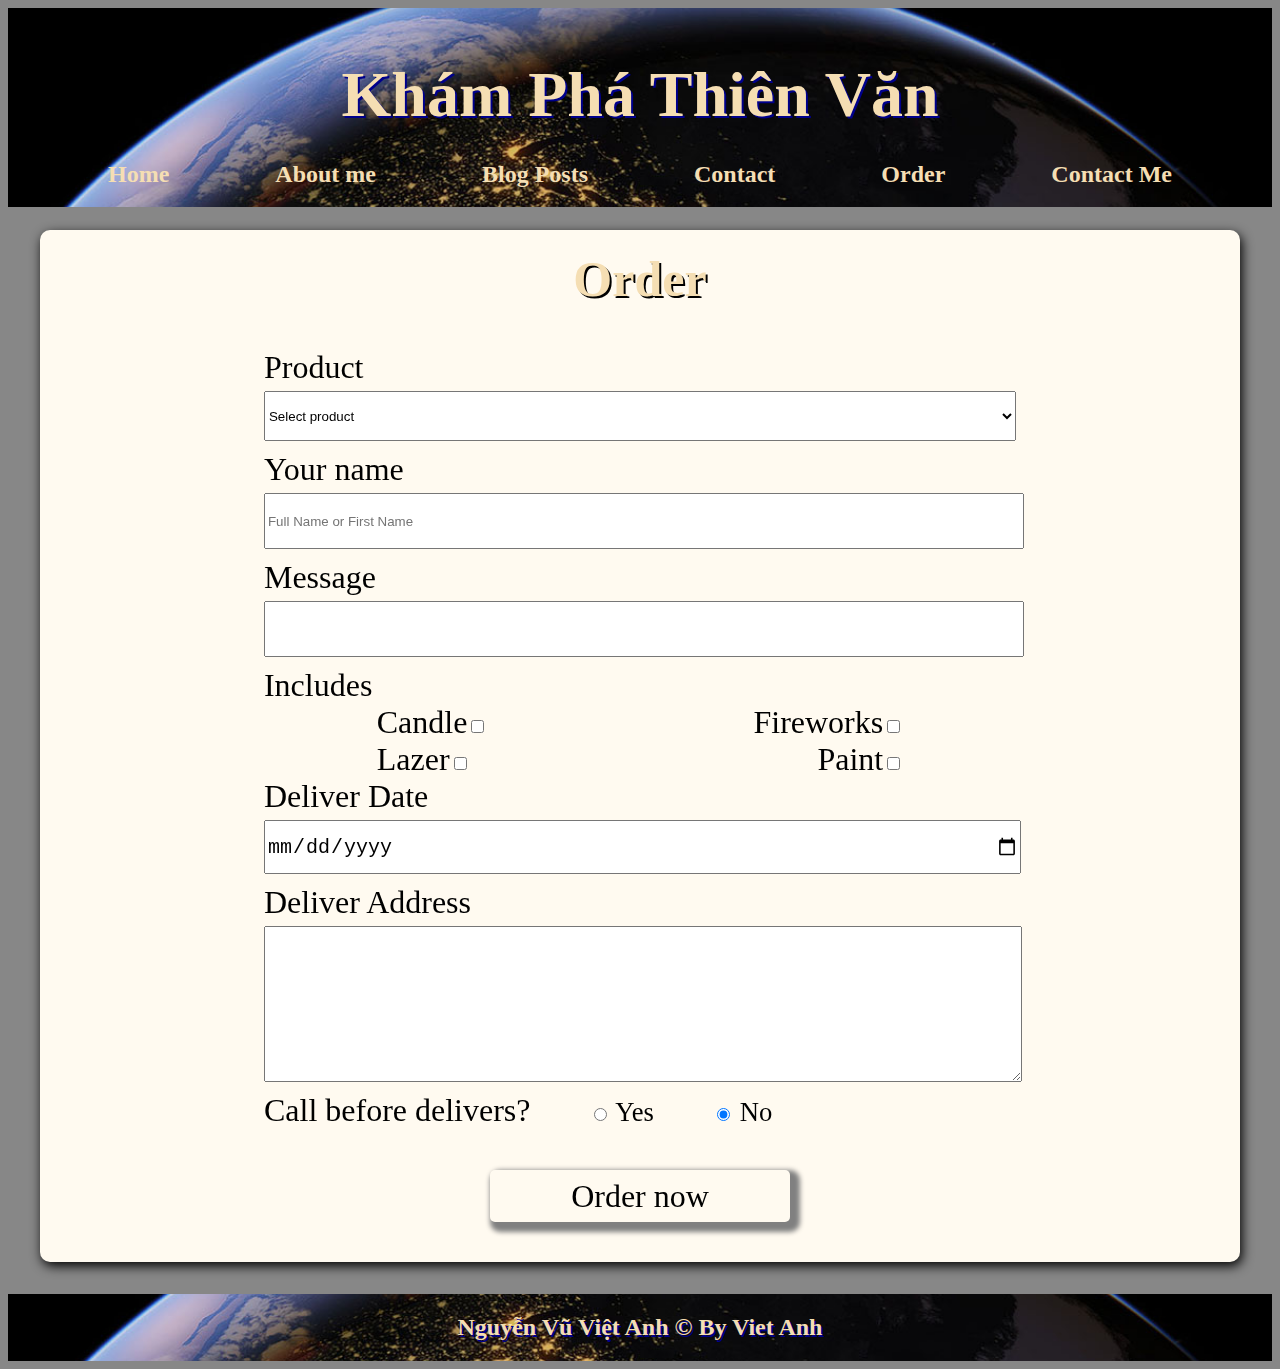
<file: Order.html>
<!DOCTYPE html>
<html lang="vi">

<head>
    <meta charset="UTF-8">
    <meta name="viewport" content="width=device-width, initial-scale=1.0">
    <link rel="stylesheet" href="css/style.css">
    <link rel="stylesheet" href="css/form.css">
    <link rel="stylesheet" href="css/responsive.css">
    <title>Đặt hàng</title>
</head>

<body>
    <header class="topbar">
        <h1>Khám phá thiên văn</h1>
        <nav class="navbar">
            <div class="row">
                <a href="index.html">Home</a>
                <a href="AboutMe.html" target="_self">About me</a>
                <div class="dropdown">
                    <button class="dropbtn">Blog Posts</button>
                    <div class="dropdown-content">
                        <a href="tinhvan_luabang.html">Vũ điệu Lửa và Băng</a>
                        <a href="nhiep_anh_thien_van.html">Nhiếp ảnh thiên văn và các vấn đề với người mới</a>
                        <a href="andromeda_galaxy.html">Pháo hoa trong ốc đảo vũ trụ</a>
                    </div>
                </div>
            </div>
            <div class="row">
                <a href="#contact">Contact</a>
                <a href="Order.html">Order</a>
                <a href="Contact.html">Contact Me</a>
            </div>
        </nav>
        <nav id="moblie-menu" class="dropdown">
            <button class="dropbtn"><i>&equiv;</i> Menu </button>
            <div class="dropdown-content">
                <a href="index.html">Home</a>
                <a href="AboutMe.html" target="_self">About me</a>
                <a href="tinhvan_luabang.html">Vũ điệu Lửa và Băng</a>
                <a href="nhiep_anh_thien_van.html">Nhiếp ảnh thiên văn và các vấn đề với người mới</a>
                <a href="andromeda_galaxy.html">Pháo hoa trong ốc đảo vũ trụ</a>
                <a href="#contact">Contact</a>
                <a href="Order.html">Order</a>
                <a href="Contact.html">Contact Me</a>
            </div>
        </nav>
    </header>

    <main id="singlePage">
        <h2>Order</h2>
        <form action="">
            <label for="product">Product             
                <select name="product" id="product">
                    <option value="0">Select product</option>
                    <optgroup label="Telescope">
                        <option value="1">Refractor Telescope</option>
                    <option value="2">Reflector Telescope</option>
                    </optgroup>
                    <optgroup label="Mount">
                        <option value="3">EQ Mount</option>
                        <option value="4">AZ Mount</option>
                    </optgroup>
                    <optgroup label="Camera">
                        <option value="5">CCD Camera</option>
                        <option value="6">CMOS Camera</option>
                    </optgroup>
                </select>
            </label>
            <p id="productError" class="error"></p>

            <label for="name">Your name</label> <input type="text" name="name" id="name" placeholder="Full Name or First Name">
            <p id="nameError" class="error"></p>

            <label for="message">Message</label> <input type="text" name="message" id="message">
            <p id="messageError" class="error"></p>

            <label for="includes">Includes
                    <div style="width: 70%; margin: auto;">
                        <label class="container" style="float: left;">Candle<input type="checkbox" name="includes" value="Candle"></label>
            <label class="container" style="float: right;">Fireworks<input type="checkbox" name="includes" value="Fireworks"></label>
            <label class="container" style="float: left; clear: left;">Lazer<input type="checkbox" name="includes" value="Lazer"></label>
            <label class="container" style="float: right; clear: right">Paint<input type="checkbox" name="includes" value="Paint"></label>
            </div>
            </label>

            <label for="deliverDate" style="clear: both; ">Deliver Date</label> <input type="date" name="deliverDate" id="deliverDate" style="font-size: x-large;" placeholder="DD/MM/YYYY">
            <p id="dateError" class="error"></p>


            <label for="deliverAddress">Deliver Address</label> <textarea name="deliverAddress" cols="30 " rows="10 " id="address"></textarea>
            <p id="addressError" class="error"></p>

            <label for="includes">Call before delivers?
            <label class="radio"><input type="radio" name="isCall" value="true"> Yes</label>
            <label class="radio"><input type="radio" name="isCall" value="false" checked='checked'> No</label>
            </label>
            <br>
            <br>
            <input type="button" id="submit" value="Order now" onclick="check()">
        </form>

    </main>

    <footer id="contact ">
        Nguyễn Vũ Việt Anh &copy; by Viet Anh
    </footer>

    <script src="js/order.js"></script>
</body>

</html>
</file>
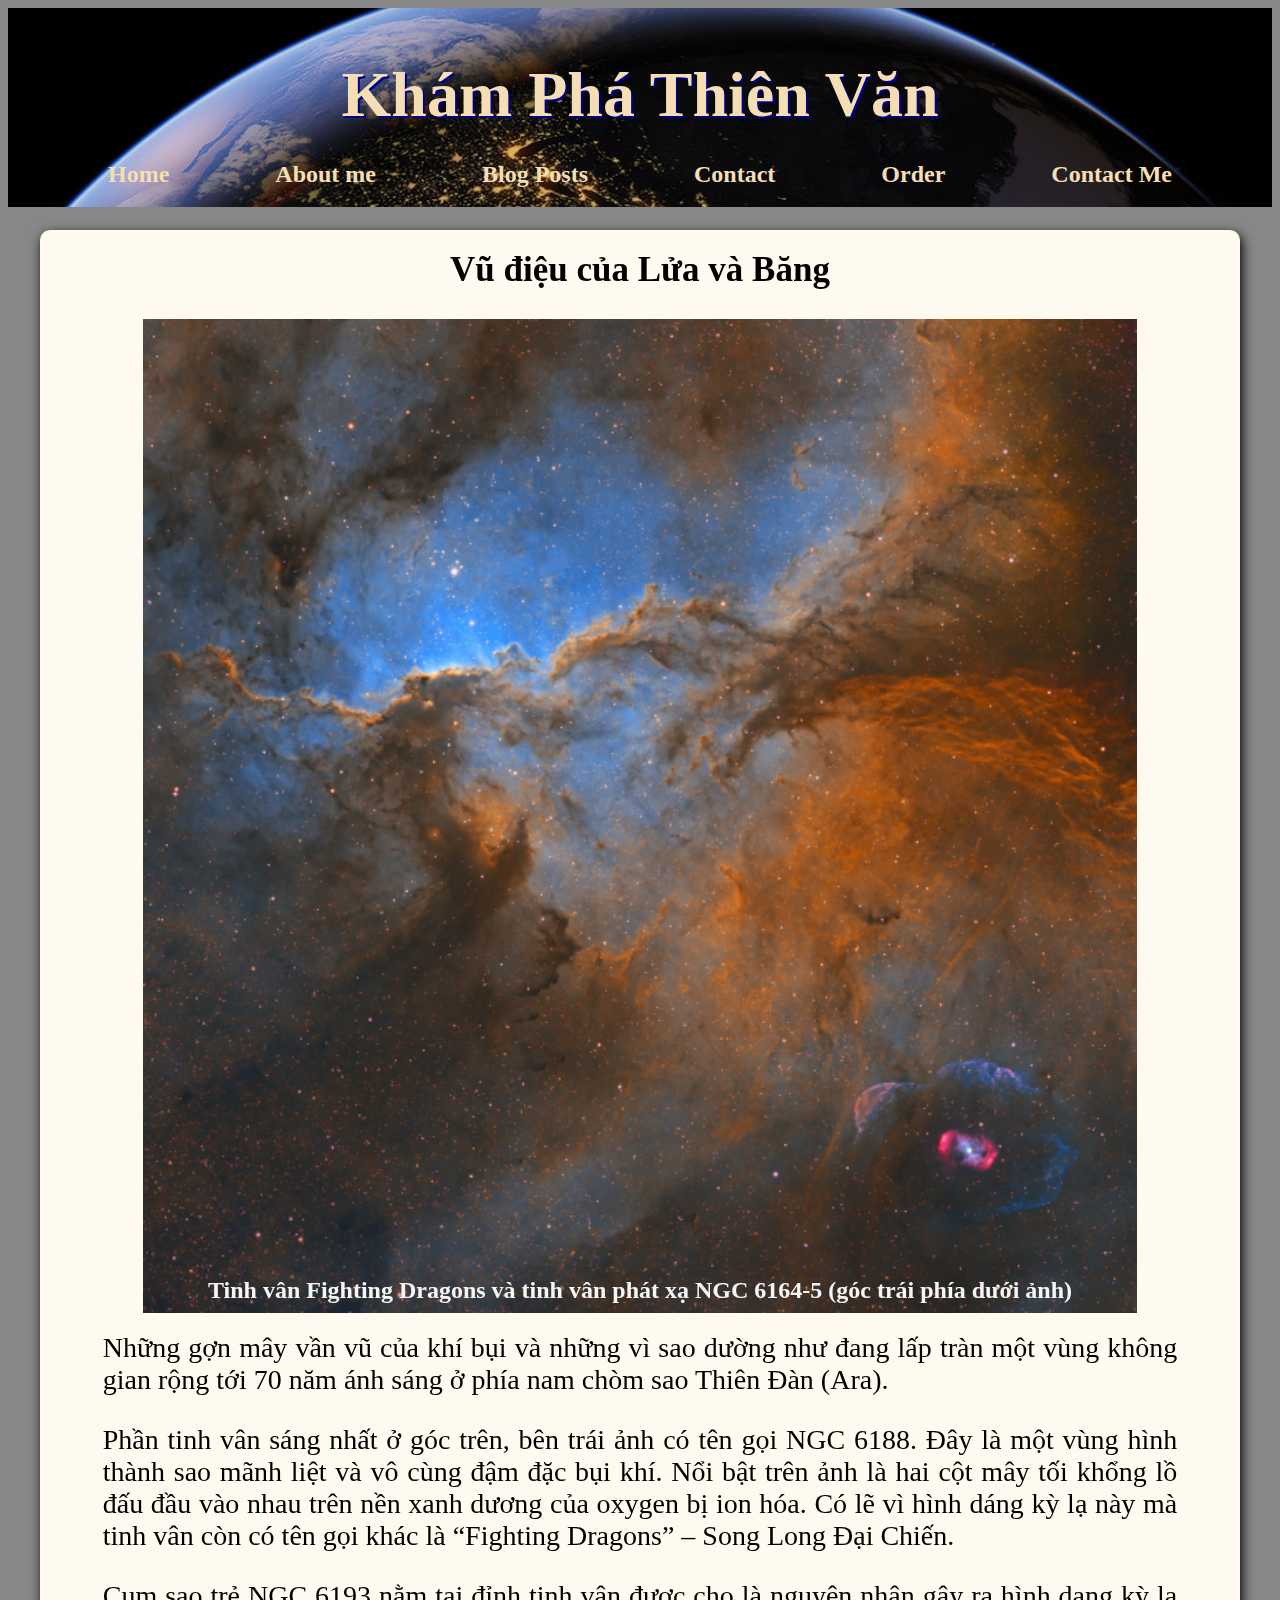
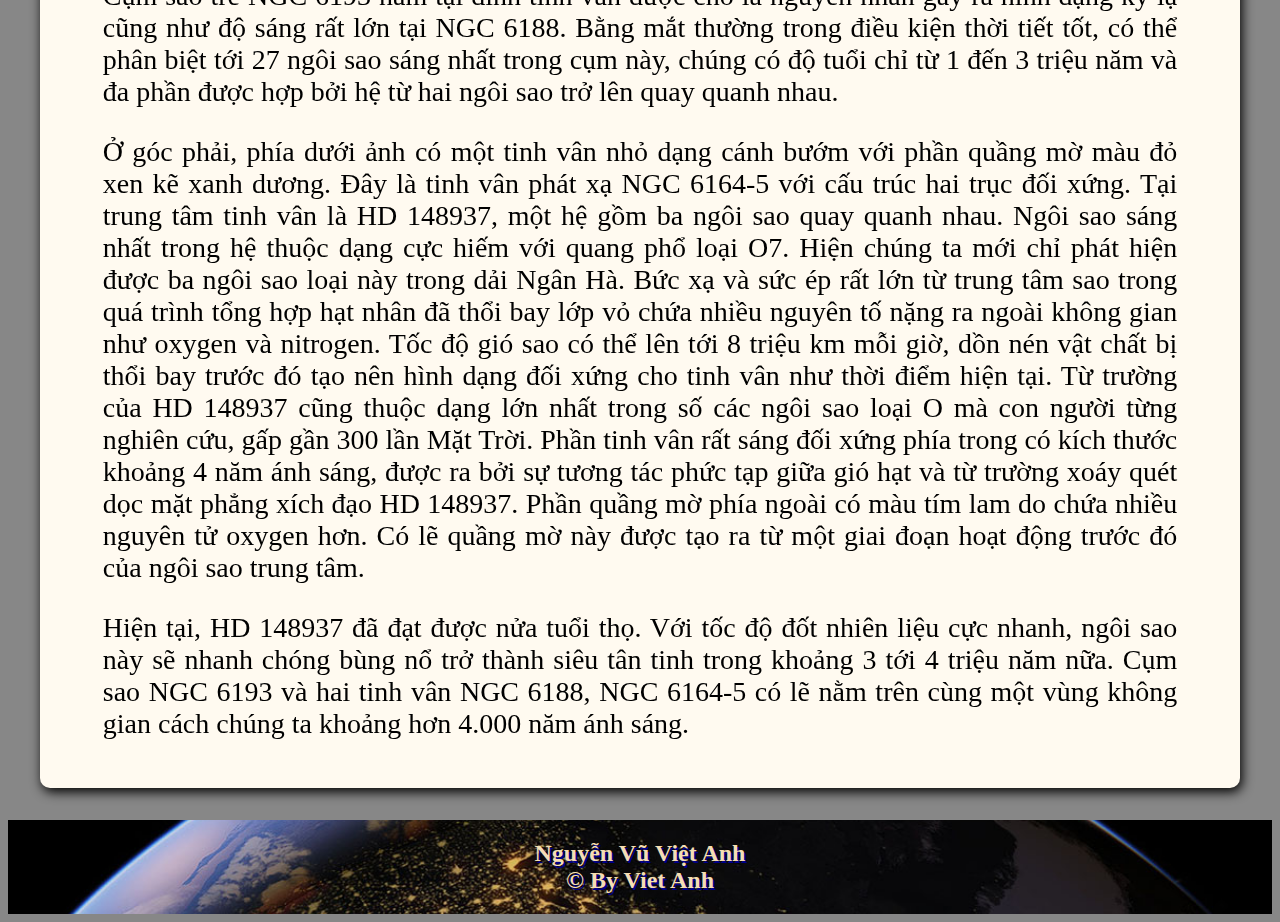
<file: tinhvan_luabang.html>
<!DOCTYPE html>
<html lang="vi">

<head>
    <meta charset="UTF-8">
    <meta name="viewport" content="width=device-width, initial-scale=1.0">
    <link rel="stylesheet" href="css/style.css">
    <link rel="stylesheet" href="css/responsive.css">
    <title>Fighting Dragons Nebula</title>
</head>

<body>
    <header class="topbar">
        <h1>Khám phá thiên văn</h1>
        <nav class="navbar">
            <div class="row">
                <a href="index.html">Home</a>
                <a href="AboutMe.html" target="_self">About me</a>
                <div class="dropdown">
                    <button class="dropbtn">Blog Posts</button>
                    <div class="dropdown-content">
                        <a href="tinhvan_luabang.html">Vũ điệu Lửa và Băng</a>
                        <a href="nhiep_anh_thien_van.html">Nhiếp ảnh thiên văn và các vấn đề với người mới</a>
                        <a href="andromeda_galaxy.html">Pháo hoa trong ốc đảo vũ trụ</a>
                    </div>
                </div>
            </div>
            <div class="row">
                <a href="#contact">Contact</a>
                <a href="Order.html">Order</a>
                <a href="Contact.html">Contact Me</a>
            </div>
        </nav>
        <nav id="moblie-menu" class="dropdown">
            <button class="dropbtn"><i>&equiv;</i> Menu </button>
            <div class="dropdown-content">
                <a href="index.html">Home</a>
                <a href="AboutMe.html" target="_self">About me</a>
                <a href="tinhvan_luabang.html">Vũ điệu Lửa và Băng</a>
                <a href="nhiep_anh_thien_van.html">Nhiếp ảnh thiên văn và các vấn đề với người mới</a>
                <a href="andromeda_galaxy.html">Pháo hoa trong ốc đảo vũ trụ</a>
                <a href="#contact">Contact</a>
                <a href="Order.html">Order</a>
                <a href="Contact.html">Contact Me</a>
            </div>
        </nav>
    </header>

    <main id="singlePage">
        <h2>Vũ điệu của Lửa và Băng</h2>
        <figure>
            <img src="image/Tinh_van_lua_bang.jpg" alt="Tinh vân Fighting Dragons" style="width: 100%;">
            <figcaption>Tinh vân Fighting Dragons và tinh vân phát xạ NGC 6164-5 (góc trái phía dưới ảnh)</figcaption>
        </figure>

        <div>
            <p>Những gợn mây vần vũ của khí bụi và những vì sao dường như đang lấp tràn một vùng không gian rộng tới 70 năm ánh sáng ở phía nam chòm sao Thiên Đàn (Ara).</p>
            <p>Phần tinh vân sáng nhất ở góc trên, bên trái ảnh có tên gọi NGC 6188. Đây là một vùng hình thành sao mãnh liệt và vô cùng đậm đặc bụi khí. Nổi bật trên ảnh là hai cột mây tối khổng lồ đấu đầu vào nhau trên nền xanh dương của oxygen bị ion
                hóa. Có lẽ vì hình dáng kỳ lạ này mà tinh vân còn có tên gọi khác là “Fighting Dragons” – Song Long Đại Chiến.</p>
            <p>Cụm sao trẻ NGC 6193 nằm tại đỉnh tinh vân được cho là nguyên nhân gây ra hình dạng kỳ lạ cũng như độ sáng rất lớn tại NGC 6188. Bằng mắt thường trong điều kiện thời tiết tốt, có thể phân biệt tới 27 ngôi sao sáng nhất trong cụm này, chúng
                có độ tuổi chỉ từ 1 đến 3 triệu năm và đa phần được hợp bởi hệ từ hai ngôi sao trở lên quay quanh nhau.</p>
            <p>Ở góc phải, phía dưới ảnh có một tinh vân nhỏ dạng cánh bướm với phần quầng mờ màu đỏ xen kẽ xanh dương. Đây là tinh vân phát xạ NGC 6164-5 với cấu trúc hai trục đối xứng. Tại trung tâm tinh vân là HD 148937, một hệ gồm ba ngôi sao quay quanh
                nhau. Ngôi sao sáng nhất trong hệ thuộc dạng cực hiếm với quang phổ loại O7. Hiện chúng ta mới chỉ phát hiện được ba ngôi sao loại này trong dải Ngân Hà. Bức xạ và sức ép rất lớn từ trung tâm sao trong quá trình tổng hợp hạt nhân đã thổi
                bay lớp vỏ chứa nhiều nguyên tố nặng ra ngoài không gian như oxygen và nitrogen. Tốc độ gió sao có thể lên tới 8 triệu km mỗi giờ, dồn nén vật chất bị thổi bay trước đó tạo nên hình dạng đối xứng cho tinh vân như thời điểm hiện tại. Từ
                trường của HD 148937 cũng thuộc dạng lớn nhất trong số các ngôi sao loại O mà con người từng nghiên cứu, gấp gần 300 lần Mặt Trời. Phần tinh vân rất sáng đối xứng phía trong có kích thước khoảng 4 năm ánh sáng, được ra bởi sự tương tác
                phức tạp giữa gió hạt và từ trường xoáy quét dọc mặt phẳng xích đạo HD 148937. Phần quầng mờ phía ngoài có màu tím lam do chứa nhiều nguyên tử oxygen hơn. Có lẽ quầng mờ này được tạo ra từ một giai đoạn hoạt động trước đó của ngôi sao
                trung tâm.</p>
            <p>Hiện tại, HD 148937 đã đạt được nửa tuổi thọ. Với tốc độ đốt nhiên liệu cực nhanh, ngôi sao này sẽ nhanh chóng bùng nổ trở thành siêu tân tinh trong khoảng 3 tới 4 triệu năm nữa. Cụm sao NGC 6193 và hai tinh vân NGC 6188, NGC 6164-5 có lẽ
                nằm trên cùng một vùng không gian cách chúng ta khoảng hơn 4.000 năm ánh sáng.</p>
        </div>
    </main>

    <footer id="contact">
        Nguyễn Vũ Việt Anh
        <br> &copy; by Viet Anh
    </footer>
</body>

</html>
</file>
<file: css/style.css>
html {
    font-family: 'Dancing Script';
    color: wheat;
    background-color: #515151b0;
}

p {
    font-size: 1.75rem;
}

h1 {
    font-size: 50px;
}

h2 {
    font-size: 35px;
    text-align: center;
    font-weight: 900;
    margin-top: 0px;
}

h3 {
    font-size: 30px;
}

h4 {
    font-size: 25px;
}

h5 {
    font-size: 20px;
}

h6 {
    font-size: 15px;
}

.topbar>h1 {
    text-align: center;
    font-size: 4em;
    font-weight: bold;
    text-transform: capitalize;
    text-shadow: 2px 2px darkblue;
    padding-top: 50px;
    padding-bottom: 75px;
    background-image: url(../image/00_generic_facebook-001.jpg);
    background-size: cover;
    background-position: 0px -185px;
    margin: 0px;
}

.navbar {
    font-weight: bold;
    text-align: center;
    font-size: 1.5em;
    margin-top: -56px;
    margin-bottom: 30px;
}

.row {
    display: inline;
}

.navbar a {
    color: inherit;
    text-align: center;
    padding: 10px 50px;
    text-decoration: none;
    font-size: inherit;
    font-weight: inherit;
}

#moblie-menu {
    display: none;
}

.dropdown {
    display: inline-block;
}

.dropdown .dropbtn {
    border: none;
    color: inherit;
    padding: 10px 50px;
    background-color: inherit;
    font-family: inherit;
    font-weight: inherit;
    font-size: inherit;
}

.navbar a:hover,
.dropdown:hover .dropbtn {
    background-color: #fdfdfd3d;
    color: white;
    text-shadow: 2px 2px darkblue;
}

.dropdown-content {
    display: none;
    position: absolute;
    background-color: #515151af;
    box-shadow: 0px 8px 16px 0px rgba(0, 0, 0, 0.2);
    z-index: 1;
}

.dropdown-content a {
    color: inherit;
    padding: 15px 20px;
    text-decoration: none;
    display: block;
    text-align: left;
    font-size: smaller;
    font-family: inherit;
}

.dropdown:hover .dropdown-content {
    display: block;
}

main {
    background-color: floralwhite;
    filter: drop-shadow(2px 4px 6px black);
    border-radius: 10px;
    text-align: justify;
    color: black;
}

footer {
    text-align: center;
    font-weight: bold;
    font-size: x-large;
    text-transform: capitalize;
    text-shadow: 2px 2px darkblue;
    padding: 20px;
    background-image: url(../image/00_generic_facebook-001.jpg);
    background-position: center;
    background-size: cover;
    clear: both;
}

#singlePage {
    padding: 20px 5%;
    margin: 2.5%;
}

figure {
    text-align: center;
}

figcaption {
    text-align: center;
    font-size: 1.5rem;
    font-weight: bold;
    margin-top: -40px;
    color: whitesmoke;
    position: relative;
}

img {
    width: 100%;
}

.radio {
    font-size: smaller;
    display: inline-block;
    margin-left: 50px;
}

.post h2 {
    margin-top: 10px;
}

.post {
    background-color: floralwhite;
    width: 49.5%;
    margin: 0.5% 0px;
    filter: drop-shadow(2px 4px 6px black);
    border-radius: 10px;
    text-align: justify;
    color: black;
}

.post p {
    padding: 5px 40px;
    font-size: 25px;
    margin: 40px 5px;
}

.post a {
    text-decoration: none;
    color: black;
}

.post img {
    filter: drop-shadow(0px 5px 15px black);
    align-items: center;
    border-radius: 10px;
}

.post img:hover {
    transform: scale(1.05, 1.03);
}
</file>
<file: css/responsive.css>
@media screen and (max-width: 1202px) {
    .topbar h1 {
        padding-bottom: 100px;
    }
    .navbar {
        margin-top: -90px;
        margin-bottom: 5%;
    }
    .row {
        display: block;
    }
}

@media screen and (max-width: 768px) {
    p {
        font-size: 1.5em;
    }
    figcaption {
        margin-top: 10px;
        color: black;
        font-size: 1rem;
    }
    .topbar h1 {
        font-size: 3em;
        background-size: auto;
        padding-bottom: 60px;
    }
    .post {
        display: block;
        float: none !important;
        clear: both;
        width: auto;
        position: relative;
        top: 20px;
    }
    .post h2 {
        margin-top: 10px;
        padding-top: 20px;
    }
    .navbar {
        display: none;
    }
    #moblie-menu {
        display: block;
        font-weight: bold;
        font-size: 1.5em;
        margin-top: -56px;
        margin-bottom: 30px;
        margin-left: 10px;
    }
    .dropdown .dropbtn {
        color: inherit;
        padding: 5px;
        margin: 10px;
        background-color: inherit;
    }
    .dropdown:hover .dropdown-content {
        display: block;
    }
    .dropdown-content a {
        padding: 15px 20px;
        font-size: .75em;
    }
    label {
        font-size: 1.5rem;
    }
    .container {
        display: block;
        clear: both !important;
        float: right !important;
        text-align: right;
    }
    .radio {
        display: block;
        float: right;
        clear: right;
        margin: 0;
    }
}

@media screen and (max-width: 414px) {
    .topbar h1 {
        font-size: 1.75em;
    }
    .post p {
        margin-top: 5px;
        margin-bottom: 20px;
        padding-bottom: 20px;
    }
    label {
        font-size: 1em;
    }
    p {
        font-size: 1em;
    }
}
</file>
<file: css/form.css>
h2 {
    color: wheat;
    text-shadow: 2px 2px black;
    font-size: 50px;
}

form {
    margin: auto;
    width: 70%;
}

label {
    display: block;
    /* color: wheat;
    text-shadow: 2px 2px gray; */
    font-size: xx-large;
}

#submit,
textarea,
select,
form>input {
    margin: auto;
    display: block;
    width: 100%;
    margin-top: 5px;
    margin-bottom: 20px;
    min-height: 50px;
    max-width: 100%;
}

textarea {
    min-width: 100%;
}

#submit {
    width: 40%;
    padding: 1% 3%;
    font-size: 2.5vw;
    font-family: inherit;
    background-color: inherit;
    border: none;
    border-radius: 5px;
    box-shadow: 5px 5px 5px 5px gray;
}


/* .container {
    font-size: x-large;
    margin-bottom: 20px;
} */

.error {
    font-size: medium;
    font-family: 'Segoe UI', Tahoma, Geneva, Verdana, sans-serif;
    color: red;
    margin-top: -10px;
}
</file>
